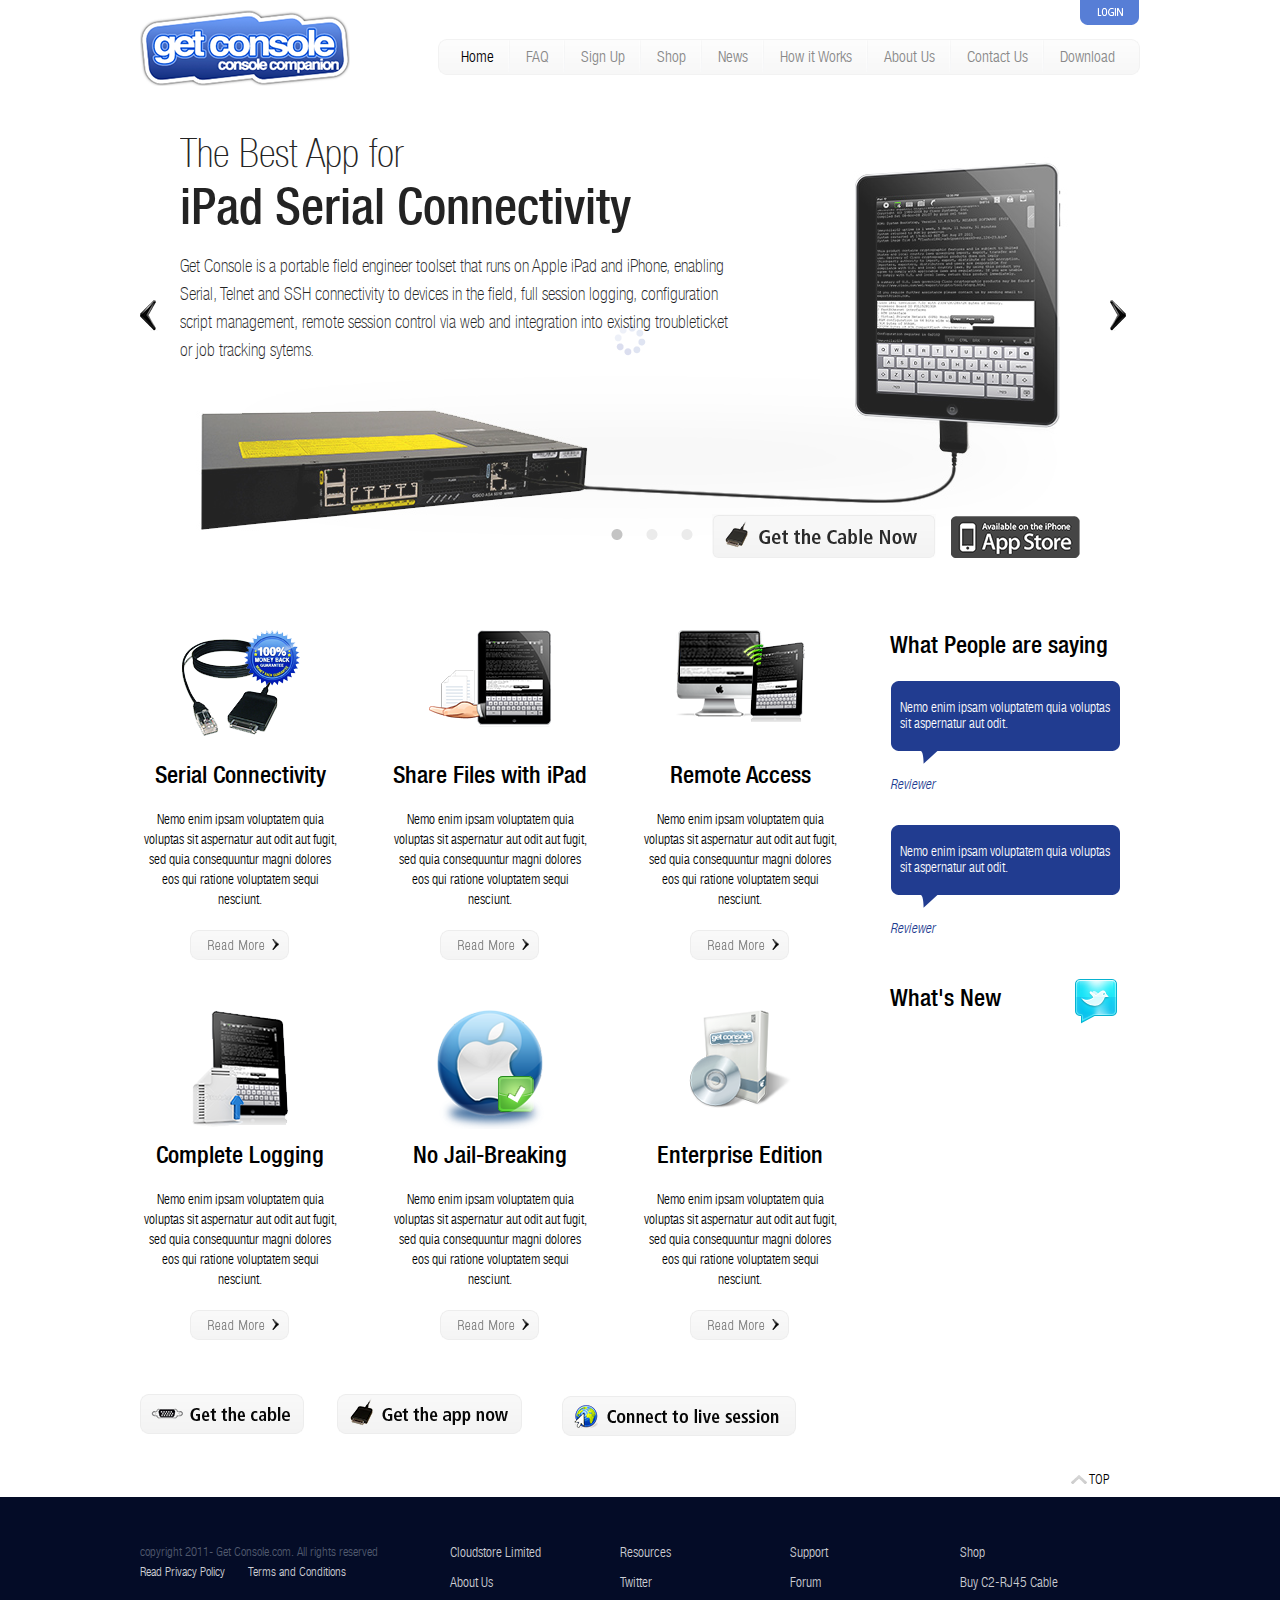
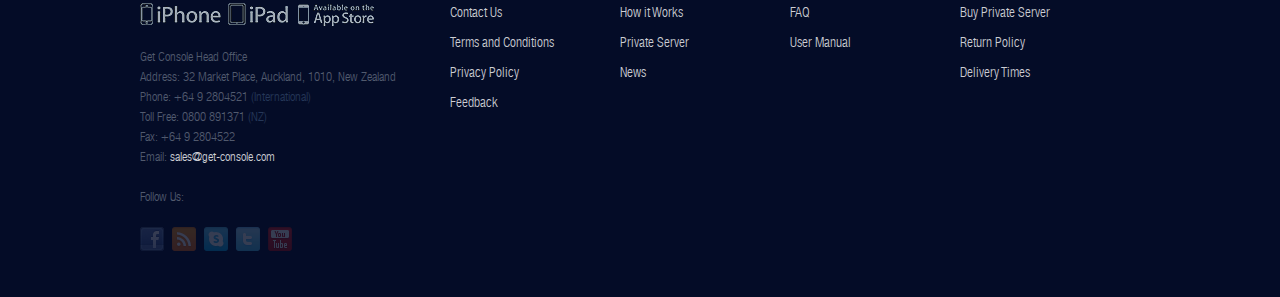
<file: index.html>
<!DOCTYPE html PUBLIC "-//W3C//DTD XHTML 1.0 Transitional//EN" "http://www.w3.org/TR/xhtml1/DTD/xhtml1-transitional.dtd">
<html xmlns="http://www.w3.org/1999/xhtml">
<head>
<meta http-equiv="Content-Type" content="text/html; charset=utf-8" />
<title>Get Console for Cisco - iPhone and iPad Serial Cables</title>

<meta name="keywords" content="Cisco, iPhone, iPad, Serial, RS232, Redpark, Console, C2-RJ45, iphone serial cable, cisco console port, console companion">
<meta name="description" content="Get Console is the first ipad and iphone serial port application for cisco networking devices, providing serial connectivity without jailbreaking">
  
<link href="css/reset.css" rel="stylesheet" type="text/css" />
<link href="fonts/fonts.css" rel="stylesheet" type="text/css" media="all" />
<link href="css/global.css" rel="stylesheet" type="text/css" media="all" />
<script type="text/javascript" src="js/jquery-1.6.1.js"></script>    

<link href="css/slider.css" rel="stylesheet" type="text/css" />
<script type="text/javascript" src="css/slides.min.jquery.js"></script>
<script type='text/javascript' src='js/jquery.simplemodal.js'></script>
<script type='text/javascript' src='js/osx.js'></script>

<script src="js/twitter.js"></script>	


<script>
		$(function(){
			// Set starting slide to 1
			var startSlide = 1;
			// Get slide number if it exists
			if (window.location.hash) {
				startSlide = window.location.hash.replace('#','');
			}
			// Initialize Slides
			$('#slides').slides({
				preload: true,
				preloadImage: 'images/loading.gif',
				generatePagination: true,
				play: 8000,
				pause: 2500,
				hoverPause: true,
				// Get the starting slide
				start: startSlide,
				animationComplete: function(current){
					// Set the slide number as a hash
					window.location.hash = '#' + current;
				}
			});
		});
	</script>
<script src="SpryAssets/SpryCollapsiblePanel.js" type="text/javascript"></script>
</head>

<body>

<div id="wrapper">
	<div id="header">
    	<div class="logo" id="top"><a href="#"><img src="images/get-console-logo.png" alt="Get Console" width="210" height="76" border="0" /></a></div>
        
        
    <div class="header-right">
            <div class="login" id='osx-modal'> <a href="#" class='osx'><img src="images/bt-login.png" alt="Login" width="59" height="25" border="0" /></a>

	
                <!-- modal content -->
                <div id="osx-modal-content">
                    <div id="osx-modal-title">User Login</div>
                    <div class="close">
                    <a href="#" class="simplemodal-close">X</a></div>
                    <div id="osx-modal-data">
                        <p>
                        <form>
                        Username <input name="username" type="text" id="username" class="loginformfld">
                        Password <input name="password" type="text" id="password" class="loginformfld">
                        <input name="login" type="button" value="Login" id="login" class="loginbutton">
                        </form>
                      </p>
                      <p><a href="#">New User? Sign up</a>&nbsp;&nbsp;&nbsp;&nbsp;<a href="#">Forgot your password?</a></p>
                    </div>
                </div>

            
            </div>
            <div class="clearfloat"></div>
            
          <div class="navigation">
            <ul>
                <li class="select"><a href="index.html">Home</a></li>
                <span><img src="images/sep.png"  width="2" height="32" alt=" " /></span>
                <li><a href="faq.html">FAQ</a></li>
                <span><img src="images/sep.png"  width="2" height="32" alt=" " /></span>
                <li><a href="signup.html">Sign Up</a></li>
                <span><img src="images/sep.png"  width="2" height="32" alt=" " /></span>
                <li><a href="shop.html">Shop</a></li>
                <span><img src="images/sep.png"  width="2" height="32" alt=" " /></span>
                <li><a href="news.html">News</a></li>
                <span><img src="images/sep.png"  width="2" height="32" alt=" " /></span>
                <li><a href="howitworks.html">How it Works</a></li>
                <span><img src="images/sep.png"  width="2" height="32" alt=" " /></span>
                <li><a href="aboutus.html">About Us</a></li>
                <span><img src="images/sep.png"  width="2" height="32" alt=" " /></span>
                <li><a href="contactus.html">Contact Us</a></li>
                <span><img src="images/sep.png"  width="2" height="32" alt=" " /></span>
                <li><a href="download.html">Download</a></li>                
            </ul>
          </div><!--navigation-->
      </div><!--header0right-->
    </div><!--header-->
    
    <div id="banner">
        <div id="slides">
				<div class="slides_container">
                
					<div class="slide1">
                    <h1>The Best App for</h1>
                    <div class="banner-bold">iPad Serial Connectivity</div>
                    <br />
                    <p>
                    Get Console is a portable field engineer toolset that runs on Apple iPad and iPhone, enabling Serial, Telnet and SSH connectivity to devices in the field, full session logging, configuration script management, remote session control via web and integration into existing troubleticket or job tracking sytems.
                    </p>
                    
                    <div class="banner-bt"> 
                    <a href="#"><img src="images/bt-getcable.png" border="0" alt="Get the Cable" /></a>
                      &nbsp;&nbsp;&nbsp;
                    <a href="#"><img src="images/bt-appstore.png" alt="Get the App" border="0" /></a>
                    </div>                    
                    </div><!-- end slide-->
                    
                    
                    
					<div class="slide2">
                    <h1 style="margin-top:-20px;">Share your iPad Terminal Window with <span class="banner-bold">Remote Web Users</span></h1>
                    
                    <div class="banner-bt3"> 
                    <a href="#"><img src="images/bt-learnserver.png" border="0" alt="Learn about Private Server" style="margin: -10px 200px -5px -100px;" /></a>
                       
                    <a href="#"><img src="images/bt-appstore.png" alt="Get the App" border="0" /></a>
                    </div>
                    
                    </div><!-- end slide-->
                    
                    
                    
					<div class="slide3">
                      <div class="slide3-txt">
                      <br />
                    	<h1>Powerful Tools for </h1>
                        <div class="banner-bold">Field Engineers,
                        <br />
                        NOCs and MSPs
                        </div>
                        <br />
                        <p style="width:460px;">
                        Get Console is a portable field engineer toolset that runs on Apple iPad and iPhone, enabling Serial, Telnet and SSH connectivity to devices in the field, full session logging, configuration script management, remote session control via web and integration into existing troubleticket or job tracking sytems.
                        </p>
                      </div>
                      
                    <div class="banner-bt2"> 
                    <a href="#"><img src="images/bt-getcable.png" border="0" alt="Get the Cable" /></a>
                      &nbsp;&nbsp;&nbsp;
                    <a href="#"><img src="images/bt-appstore.png" alt="Get the App" border="0" /></a>
                    </div>
    
                    </div><!-- end slide-->
				</div>
				<a href="javascript:void(0)" class="prev"><img src="images/arr-back.png" border="0"  alt="Prev"></a>
				<a href="javascript:void(0)" class="next"><img src="images/arr-next.png" border="0"  alt="Next"></a>
	  </div>     
        
  </div><!--banner-->
      
<div id="content">
      <div class="content-left">
        
        <div class="content-box">
        <div class="iconcont"><a href="#"><img src="images/icon-1.png" alt=" " width="119" height="106" border="0" /></a></div>
        
        <h1>Serial Connectivity</h1>
        <p>Nemo enim ipsam voluptatem quia voluptas sit aspernatur aut odit aut fugit, sed quia consequuntur magni dolores eos qui ratione voluptatem sequi nesciunt.</p><br />
        <a href="#"><img src="images/bt-readmore.png" alt="Read More" width="100" height="31" border="0" /></a>        
        </div><!--contentbox-->
        
        <div class="content-box">
        <div class="iconcont"><a href="#"><img src="images/icon-2.png" alt=" " width="122" height="97" border="0" /></a></div>
        
        <h1>Share Files with iPad</h1>
        <p>Nemo enim ipsam voluptatem quia voluptas sit aspernatur aut odit aut fugit, sed quia consequuntur magni dolores eos qui ratione voluptatem sequi nesciunt.</p><br />
        <a href="#"><img src="images/bt-readmore.png" alt="Read More" width="100" height="31" border="0" /></a>
        
        </div><!--contentbox-->        
        
        <div class="content-box" style="margin-right:0;">
        <div class="iconcont"><a href="#"><img src="images/icon-3.png" alt=" " width="129" height="92" border="0" /></a></div>
        
        <h1>Remote Access</h1>
        <p>Nemo enim ipsam voluptatem quia voluptas sit aspernatur aut odit aut fugit, sed quia consequuntur magni dolores eos qui ratione voluptatem sequi nesciunt.</p><br />
        <a href="#"><img src="images/bt-readmore.png" alt="Read More" width="100" height="31" border="0" /></a>
        
        </div><!--contentbox-->
        
        <div class="clearfloat"></div>
        
        <div class="content-box">
        <div class="iconcont"><a href="#"><img src="images/icon-4.png" alt=" " width="97" height="117" border="0" /></a></div>
        
        <h1>Complete Logging</h1>
        <p>Nemo enim ipsam voluptatem quia voluptas sit aspernatur aut odit aut fugit, sed quia consequuntur magni dolores eos qui ratione voluptatem sequi nesciunt.</p><br />
        <a href="#"><img src="images/bt-readmore.png" alt="Read More" width="100" height="31" border="0" /></a>        
        </div><!--contentbox-->
        
        <div class="content-box">
        <div class="iconcont"><a href="#"><img src="images/icon-5.png" alt=" " width="107" height="119" border="0" /></a></div>
        
        <h1>No Jail-Breaking</h1>
        <p>Nemo enim ipsam voluptatem quia voluptas sit aspernatur aut odit aut fugit, sed quia consequuntur magni dolores eos qui ratione voluptatem sequi nesciunt.</p><br />
        <a href="#"><img src="images/bt-readmore.png" alt="Read More" width="100" height="31" border="0" /></a>
        
        </div><!--contentbox-->        
        
        <div class="content-box" style="margin-right:0;">
        <div class="iconcont"><a href="#"><img src="images/icon-6.png" alt=" " width="102" height="98" border="0" /></a></div>
        
        <h1>Enterprise Edition</h1>
        <p>Nemo enim ipsam voluptatem quia voluptas sit aspernatur aut odit aut fugit, sed quia consequuntur magni dolores eos qui ratione voluptatem sequi nesciunt.</p><br />
        <a href="#"><img src="images/bt-readmore.png" alt="Read More" width="100" height="31" border="0" /></a>
        
        </div><!--contentbox-->
        
        <div class="clearfloat"></div>
        
        <div class="buttons">
        
        <a href="#"><img src="images/bts-getcable.png" width="164" height="47" alt="Get the Cable" style="margin-right:30px;" /></a>
        
        <a href="#"><img src="images/bts-getapp.png" width="185" height="47" alt="Get the App now"  style="margin-right:30px;"/></a>
        <div class="connect">
            <div id="CollapsiblePanel1" class="CollapsiblePanel">
              <div class="CollapsiblePanelTab" tabindex="0">
                 <img src="images/bts-connectlive.png" width="234" height="47" alt="Connect to live session" />
              </div>
              <div class="CollapsiblePanelContent">
              <br />
              <input name="" type="text" value="7 Digit Session code:" />
              <input name="go" type="button" value="Go" id="login" class="loginbutton">
              
              </div>
            </div>
           </div>
                
        </div>        
      </div><!--content-left-->
      
      <div class="content-right">
      	 <h1>What People are saying</h1>
            <p class="bl-bx">Nemo enim ipsam voluptatem quia voluptas sit aspernatur aut odit.</p>
            <p class="blue-txt">Reviewer</p>  
            
            <p class="bl-bx">Nemo enim ipsam voluptatem quia voluptas sit aspernatur aut odit.</p>
            <p class="blue-txt">Reviewer</p>  
                  
            <br />

      	 <h1>What's New <span style="float:right">
         <img src="images/1320795555_Social_Twitter.png" width="48" height="48" alt="Twitter" style="margin :-7px 20px 0 0;"/></span></h1>
         <div class="clearfloat"></div>
            <div id="jstwitter">
            </div>
    </div>
      
  </div><!--content-->
    <div class="clearfloat"></div>
    <div class="top">
    <a href="#top">
    <img src="images/icon-top.png" alt="top" width="16" height="9" border="0" />
    TOP
    </a>
    </div>
    
</div> <!--wrapper-->

<div id="footer-container">
  <div id="footer">
    <div class="footer-copyright">
        <p>copyright 2011- Get Console.com. All rights reserved</p>
        <p><a href="#">Read Privacy Policy</a> <a href="#">Terms and Conditions</a> </p>
        <a href="#"><img src="images/icon-iphone-ipad.png" alt="Iphone / Ipad" width="237" height="25" border="0" style="margin: 20px 0;" /></a>
        
        <p>Get Console Head Office</p>
        <p>Address: 32 Market Place, Auckland, 1010, New Zealand</p>
        <p>Phone: +64 9 2804521 <span style="color:#253758;">(International)</span></p>
        <p>Toll Free: 0800 891371 <span style="color:#253758;">(NZ)</span></p>
        <p>Fax: +64 9 2804522</p>
        <p>Email: <a href="mailto:sales@get-console.com">sales@get-console.com</a></p>

        <br />
            <div class="social">
                <p>Follow Us:</p><br />
                <a href="#"><img src="images/icon-fb.png" alt="Facebook" border="0" /></a>
                <a href="#"><img src="images/icon-rss.png" alt="Facebook" border="0" /></a>
                <a href="#"><img src="images/icon-sk.png" alt="Facebook" border="0" /></a>
                <a href="#"><img src="images/icon-tw.png" alt="Facebook" border="0" /></a>
                <a href="#"><img src="images/icon-yt.png" alt="Facebook" border="0" /></a>
            </div>
        </div>
    
       <div class="footer-col">
        <p><a href="#">Cloudstore Limited</a></p>
        <p><a href="#">About Us</a></p>
        <p><a href="#">Contact Us</a></p>
        <p><a href="#">Terms and Conditions</a></p>
        <p><a href="#">Privacy Policy</a></p>
        <p><a href="#">Feedback</a></p>   
</div>
      
       <div class="footer-col">
        <p><a href="#">Resources</a></p>
        <p><a href="#">Twitter</a></p>
        <p><a href="#">How it Works</a></p>
        <p><a href="#">Private Server</a></p>
        <p><a href="#">News</a></p>
</div>
      
       <div class="footer-col">
        <p><a href="#">Support</a></p>
        <p><a href="#">Forum</a></p>
        <p><a href="#">FAQ</a></p>
        <p><a href="#">User Manual</a></p>
</div>
      
       <div class="footer-col" style="margin-right: 0;">
        <p><a href="#">Shop</a></p>
        <p><a href="#">Buy C2-RJ45 Cable</a></p>
        <p><a href="#">Buy Private Server</a></p>
        <p><a href="#">Return Policy</a></p>
        <p><a href="#">Delivery Times</a></p>   
</div>
      
      
    </div> <!--footer-->
</div><!--footer-container-->
<script type="text/javascript">
var CollapsiblePanel1 = new Spry.Widget.CollapsiblePanel("CollapsiblePanel1");
</script>

</body>
</html>
</file>
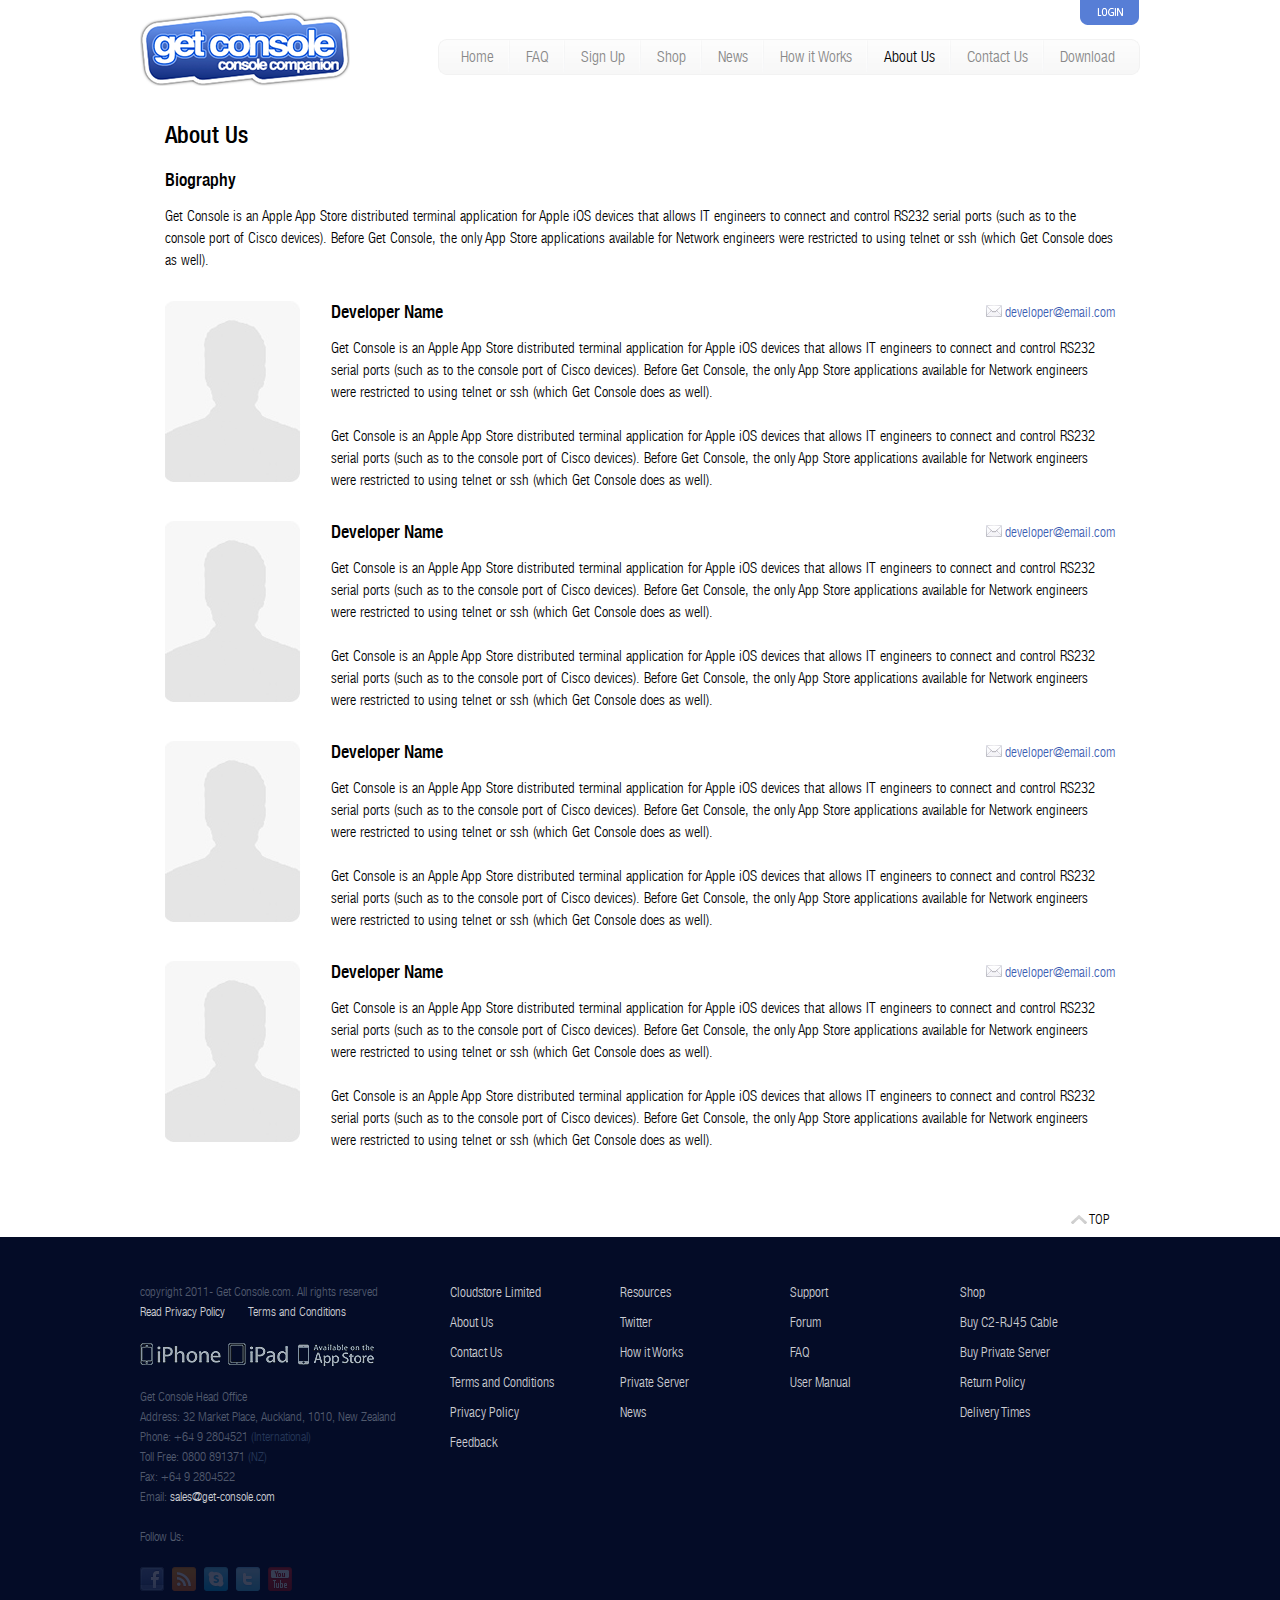
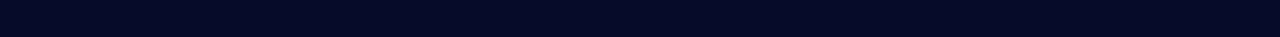
<file: aboutus.html>
<!DOCTYPE html PUBLIC "-//W3C//DTD XHTML 1.0 Transitional//EN" "http://www.w3.org/TR/xhtml1/DTD/xhtml1-transitional.dtd">
<html xmlns="http://www.w3.org/1999/xhtml">
<head>
<meta http-equiv="Content-Type" content="text/html; charset=utf-8" />
<title>Get Console for Cisco - iPhone and iPad Serial Cables</title>

<meta name="keywords" content="Cisco, iPhone, iPad, Serial, RS232, Redpark, Console, C2-RJ45, iphone serial cable, cisco console port, console companion">
<meta name="description" content="Get Console is the first ipad and iphone serial port application for cisco networking devices, providing serial connectivity without jailbreaking">
<link href="css/reset.css" rel="stylesheet" type="text/css" />
<link href="fonts/fonts.css" rel="stylesheet" type="text/css" media="all" />
<link href="css/global.css" rel="stylesheet" type="text/css" media="all" />
<script type="text/javascript" src="js/jquery-1.6.1.js"></script>    
<script type='text/javascript' src='js/jquery.simplemodal.js'></script>
<script type='text/javascript' src='js/osx.js'></script>
</head>

<body>

<div id="wrapper">
	<div id="header">
    	<div class="logo" id="top"><a href="#"><img src="images/get-console-logo.png" alt="Get Console" width="210" height="76" border="0" /></a>
        </div>
        
    <div class="header-right">
            <div class="login" id='osx-modal'> <a href="#" class='osx'><img src="images/bt-login.png" alt="Login" width="59" height="25" border="0" /></a>

	
                <!-- modal content -->
                <div id="osx-modal-content">
                    <div id="osx-modal-title">User Login</div>
                    <div class="close">
                    <a href="#" class="simplemodal-close">X</a></div>
                    <div id="osx-modal-data">
                        <p>
                        <form>
                        Username <input name="username" type="text" id="username" class="loginformfld">
                        Password <input name="password" type="text" id="password" class="loginformfld">
                        <input name="login" type="button" value="Login" id="login" class="loginbutton">
                        </form>
                      </p>
                      <p><a href="#">New User? Sign up</a>&nbsp;&nbsp;&nbsp;&nbsp;<a href="#">Forgot your password?</a></p>
                    </div>
                </div>

            
            </div>
            <div class="clearfloat"></div>
            
          <div class="navigation">
            <ul>
              <li><a href="index.html">Home</a></li>
              <span><img src="images/sep.png"  width="2" height="32" alt=" " /></span>
              <li><a href="faq.html">FAQ</a></li>
              <span><img src="images/sep.png"  width="2" height="32" alt=" " /></span>
              <li><a href="signup.html">Sign Up</a></li>
              <span><img src="images/sep.png"  width="2" height="32" alt=" " /></span>
              <li><a href="shop.html">Shop</a></li>
              <span><img src="images/sep.png"  width="2" height="32" alt=" " /></span>
              <li><a href="news.html">News</a></li>
              <span><img src="images/sep.png"  width="2" height="32" alt=" " /></span>
              <li><a href="howitworks.html">How it Works</a></li>
              <span><img src="images/sep.png"  width="2" height="32" alt=" " /></span>
              <li class="select"><a href="aboutus.html">About Us</a></li>
              <span><img src="images/sep.png"  width="2" height="32" alt=" " /></span>
              <li><a href="contactus.html">Contact Us</a></li>
              <span><img src="images/sep.png"  width="2" height="32" alt=" " /></span>
              <li><a href="download.html">Download</a></li>                
            </ul>
          </div><!--navigation-->
      </div><!--header0right-->
    </div><!--header-->
    
    <div class="clearfloat"></div>
      
    <div id="content">
    
    <div class="content-text">
      <h1>About Us</h1>
      
      <h2>Biography</h2>
      
      <p>
      Get Console is an Apple App Store distributed terminal application for Apple iOS devices that allows IT engineers to connect and control RS232 serial ports (such as to the console port of Cisco devices). Before Get Console, the only App Store applications available for Network engineers were restricted to using telnet or ssh (which Get Console does as well).
      </p>
      <div class="spacer"></div>
      
      <div class="bio">
        <img src="images/pic-person.jpg" width="136" height="181" alt="person" style="float:left; margin-right:30px;" />
        <h3><img src="images/icon-email.jpg" alt="Email: " width="16" height="12" border="0" /> <a href="mailto:developer@email.com">developer@email.com</a></h3>
        <h2>Developer Name</h2>
        
        
        <p>
        Get Console is an Apple App Store distributed terminal application for Apple iOS devices that allows IT engineers to connect and control RS232 serial ports (such as to the console port of Cisco devices). Before Get Console, the only App Store applications available for Network engineers were restricted to using telnet or ssh (which Get Console does as well).</p><br />

        <p>Get Console is an Apple App Store distributed terminal application for Apple iOS devices that allows IT engineers to connect and control RS232 serial ports (such as to the console port of Cisco devices). Before Get Console, the only App Store applications available for Network engineers were restricted to using telnet or ssh (which Get Console does as well).
        </p>
        
        <div class="clearfloat"></div>
        <div class="spacer"></div>
      </div><!--bio-->
      
      <div class="bio">
        <img src="images/pic-person.jpg" width="136" height="181" alt="person" style="float:left; margin-right:30px;" />
        <h3><img src="images/icon-email.jpg" alt="Email: " width="16" height="12" border="0" /> <a href="mailto:developer@email.com">developer@email.com</a></h3>
        <h2>Developer Name</h2>
        
        
        <p>
        Get Console is an Apple App Store distributed terminal application for Apple iOS devices that allows IT engineers to connect and control RS232 serial ports (such as to the console port of Cisco devices). Before Get Console, the only App Store applications available for Network engineers were restricted to using telnet or ssh (which Get Console does as well).</p><br />

        <p>Get Console is an Apple App Store distributed terminal application for Apple iOS devices that allows IT engineers to connect and control RS232 serial ports (such as to the console port of Cisco devices). Before Get Console, the only App Store applications available for Network engineers were restricted to using telnet or ssh (which Get Console does as well).
        </p>
        
        <div class="clearfloat"></div>
        <div class="spacer"></div>
      </div><!--bio-->
      
      <div class="bio">
        <img src="images/pic-person.jpg" width="136" height="181" alt="person" style="float:left; margin-right:30px;" />
        <h3><img src="images/icon-email.jpg" alt="Email: " width="16" height="12" border="0" /> <a href="mailto:developer@email.com">developer@email.com</a></h3>
        <h2>Developer Name</h2>
        
        
        <p>
        Get Console is an Apple App Store distributed terminal application for Apple iOS devices that allows IT engineers to connect and control RS232 serial ports (such as to the console port of Cisco devices). Before Get Console, the only App Store applications available for Network engineers were restricted to using telnet or ssh (which Get Console does as well).</p><br />

        <p>Get Console is an Apple App Store distributed terminal application for Apple iOS devices that allows IT engineers to connect and control RS232 serial ports (such as to the console port of Cisco devices). Before Get Console, the only App Store applications available for Network engineers were restricted to using telnet or ssh (which Get Console does as well).
        </p>
        
        <div class="clearfloat"></div>
        <div class="spacer"></div>
      </div><!--bio-->
      
      <div class="bio">
        <img src="images/pic-person.jpg" width="136" height="181" alt="person" style="float:left; margin-right:30px;" />
        <h3><img src="images/icon-email.jpg" alt="Email: " width="16" height="12" border="0" /> <a href="mailto:developer@email.com">developer@email.com</a></h3>
        <h2>Developer Name</h2>
        
        
        <p>
        Get Console is an Apple App Store distributed terminal application for Apple iOS devices that allows IT engineers to connect and control RS232 serial ports (such as to the console port of Cisco devices). Before Get Console, the only App Store applications available for Network engineers were restricted to using telnet or ssh (which Get Console does as well).</p><br />

        <p>Get Console is an Apple App Store distributed terminal application for Apple iOS devices that allows IT engineers to connect and control RS232 serial ports (such as to the console port of Cisco devices). Before Get Console, the only App Store applications available for Network engineers were restricted to using telnet or ssh (which Get Console does as well).
        </p>
        
        <div class="clearfloat"></div>
        <div class="spacer"></div>
      </div><!--bio-->
      
    </div><!--contenttext-->
	</div><!--content-->
    <div class="clearfloat"></div>
    
    <div class="top">
        <a href="#top">
        <img src="images/icon-top.png" alt="top" width="16" height="9" border="0" />
        TOP
        </a>
    </div>
    
</div> <!--wrapper-->

<div id="footer-container">
  <div id="footer">
    <div class="footer-copyright">
        <p>copyright 2011- Get Console.com. All rights reserved</p>
        <p><a href="#">Read Privacy Policy</a> <a href="#">Terms and Conditions</a> </p>
        <a href="#"><img src="images/icon-iphone-ipad.png" alt="Iphone / Ipad" width="237" height="25" border="0" style="margin: 20px 0;" /></a>
        
        <p>Get Console Head Office</p>
        <p>Address: 32 Market Place, Auckland, 1010, New Zealand</p>
        <p>Phone: +64 9 2804521 <span style="color:#253758;">(International)</span></p>
        <p>Toll Free: 0800 891371 <span style="color:#253758;">(NZ)</span></p>
        <p>Fax: +64 9 2804522</p>
        <p>Email: <a href="mailto:sales@get-console.com">sales@get-console.com</a></p>

        <br />
            <div class="social">
                <p>Follow Us:</p><br />
                <a href="#"><img src="images/icon-fb.png" alt="Facebook" border="0" /></a>
                <a href="#"><img src="images/icon-rss.png" alt="Facebook" border="0" /></a>
                <a href="#"><img src="images/icon-sk.png" alt="Facebook" border="0" /></a>
                <a href="#"><img src="images/icon-tw.png" alt="Facebook" border="0" /></a>
                <a href="#"><img src="images/icon-yt.png" alt="Facebook" border="0" /></a>
            </div>
        </div>
    
       <div class="footer-col">
        <p><a href="#">Cloudstore Limited</a></p>
        <p><a href="#">About Us</a></p>
        <p><a href="#">Contact Us</a></p>
        <p><a href="#">Terms and Conditions</a></p>
        <p><a href="#">Privacy Policy</a></p>
        <p><a href="#">Feedback</a></p>   
</div>
      
       <div class="footer-col">
        <p><a href="#">Resources</a></p>
        <p><a href="#">Twitter</a></p>
        <p><a href="#">How it Works</a></p>
        <p><a href="#">Private Server</a></p>
        <p><a href="#">News</a></p>
</div>
      
       <div class="footer-col">
        <p><a href="#">Support</a></p>
        <p><a href="#">Forum</a></p>
        <p><a href="#">FAQ</a></p>
        <p><a href="#">User Manual</a></p>
</div>
      
       <div class="footer-col" style="margin-right: 0;">
        <p><a href="#">Shop</a></p>
        <p><a href="#">Buy C2-RJ45 Cable</a></p>
        <p><a href="#">Buy Private Server</a></p>
        <p><a href="#">Return Policy</a></p>
        <p><a href="#">Delivery Times</a></p>   
</div>
      
      
    </div> <!--footer-->
</div><!--footer-container-->


</body>
</html>
</file>
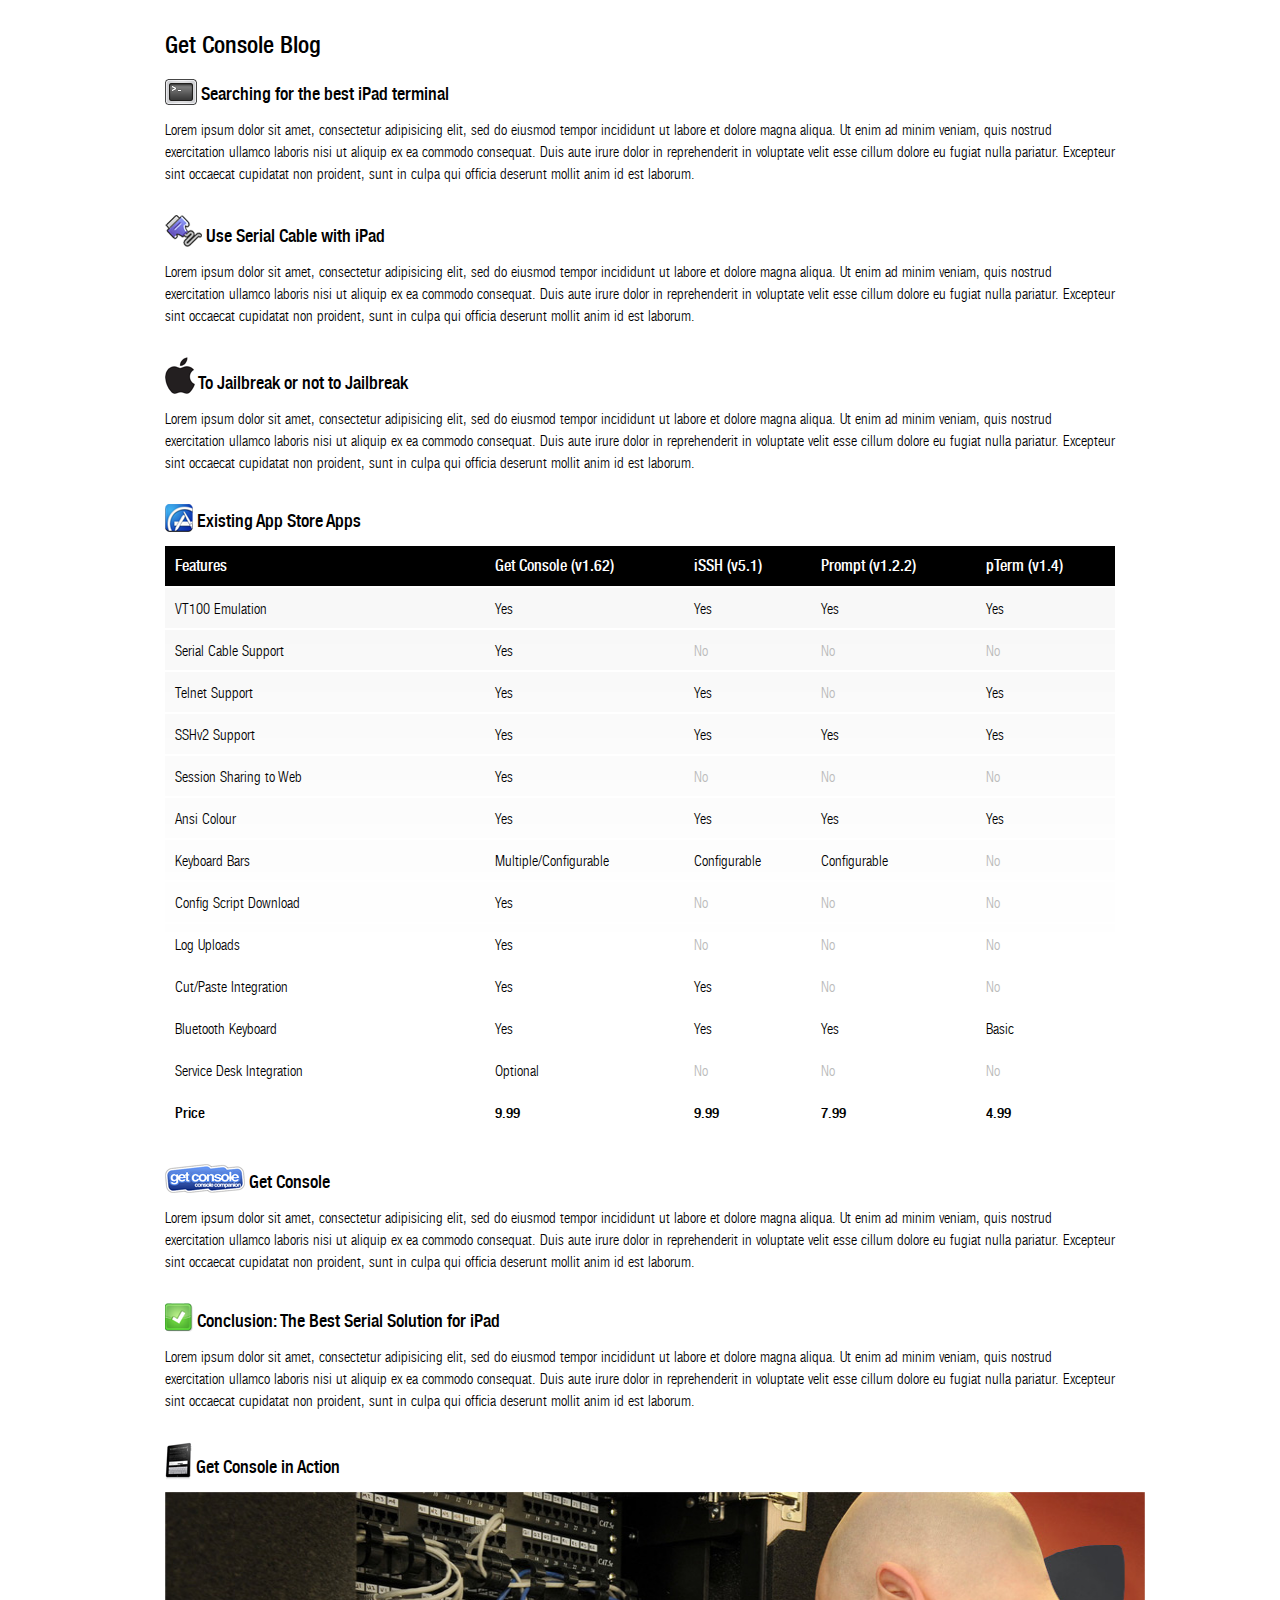
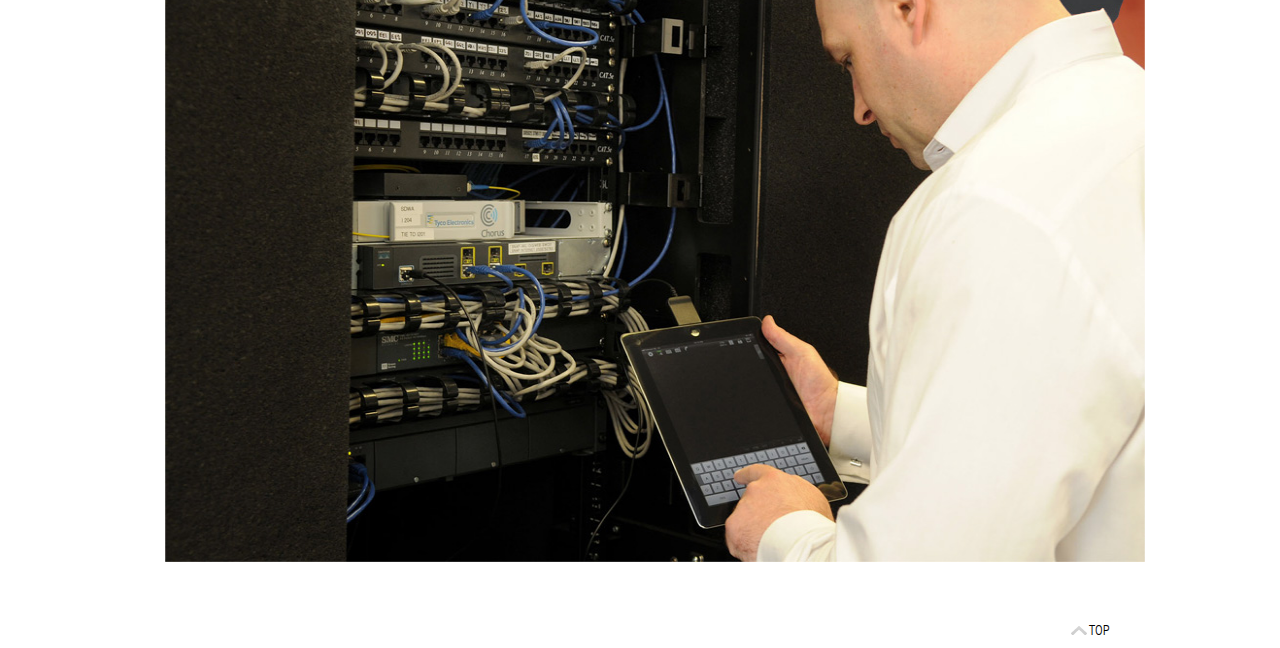
<file: blog.html>
<!DOCTYPE html PUBLIC "-//W3C//DTD XHTML 1.0 Transitional//EN" "http://www.w3.org/TR/xhtml1/DTD/xhtml1-transitional.dtd">
<html xmlns="http://www.w3.org/1999/xhtml">
<head>
<meta http-equiv="Content-Type" content="text/html; charset=utf-8" />
<title>Get Console for Cisco - iPhone and iPad Serial Cables</title>

<meta name="keywords" content="Cisco, iPhone, iPad, Serial, RS232, Redpark, Console, C2-RJ45, iphone serial cable, cisco console port, console companion">
<meta name="description" content="Get Console is the first ipad and iphone serial port application for cisco networking devices, providing serial connectivity without jailbreaking">
<link href="css/reset.css" rel="stylesheet" type="text/css" />
<link href="fonts/fonts.css" rel="stylesheet" type="text/css" media="all" />
<link href="css/global.css" rel="stylesheet" type="text/css" media="all" />
<script type="text/javascript" src="js/jquery-1.6.1.js"></script>    
<script type='text/javascript' src='js/jquery.simplemodal.js'></script>
<script type='text/javascript' src='js/osx.js'></script>
</head>

<body>

<div id="wrapper"><!--header-->
    
<div class="clearfloat"></div>
      
    <div id="content">
    <div class="spacer"></div>
    <div class="content-text">
      <h1>Get Console Blog</h1>
      
      <h2><img src="images/icon-b1.png" width="32" height="26" alt=" " style="margin-bottom:-5px;" /> Searching for the best iPad terminal</h2>
      
      <p>
      Lorem ipsum dolor sit amet, consectetur adipisicing elit, sed do eiusmod tempor incididunt ut labore et dolore magna aliqua. Ut enim ad minim veniam, quis nostrud exercitation ullamco laboris nisi ut aliquip ex ea commodo consequat. Duis aute irure dolor in reprehenderit in voluptate velit esse cillum dolore eu fugiat nulla pariatur. Excepteur sint occaecat cupidatat non proident, sunt in culpa qui officia deserunt mollit anim id est laborum.</p>
      <div class="spacer"></div>
      
      <h2><img src="images/icon-b2.png" width="37" height="32" alt=" " style="margin-bottom:-5px;" /> Use Serial Cable with iPad</h2>
      
      <p>
      Lorem ipsum dolor sit amet, consectetur adipisicing elit, sed do eiusmod tempor incididunt ut labore et dolore magna aliqua. Ut enim ad minim veniam, quis nostrud exercitation ullamco laboris nisi ut aliquip ex ea commodo consequat. Duis aute irure dolor in reprehenderit in voluptate velit esse cillum dolore eu fugiat nulla pariatur. Excepteur sint occaecat cupidatat non proident, sunt in culpa qui officia deserunt mollit anim id est laborum.</p>
      <div class="spacer"></div>
      
      
      <h2><img src="images/icon-b3.png" width="30" height="37" alt=" " style="margin-bottom:-5px;" /> To Jailbreak or not to Jailbreak</h2>
      
      <p>
      Lorem ipsum dolor sit amet, consectetur adipisicing elit, sed do eiusmod tempor incididunt ut labore et dolore magna aliqua. Ut enim ad minim veniam, quis nostrud exercitation ullamco laboris nisi ut aliquip ex ea commodo consequat. Duis aute irure dolor in reprehenderit in voluptate velit esse cillum dolore eu fugiat nulla pariatur. Excepteur sint occaecat cupidatat non proident, sunt in culpa qui officia deserunt mollit anim id est laborum.</p>
      <div class="spacer"></div>
      
      
      <h2><img src="images/icon-b4.png" width="28" height="28" alt=" " style="margin-bottom:-5px;" />  Existing App Store Apps</h2>
      
      <p>
      <table width="100%" border="0" cellspacing="0" cellpadding="10" class="table">
          <thead>
          <tr>
            <td width="300" bgcolor="#000">Features</td>
            <td bgcolor="#000">Get Console (v1.62)</td>
            <td bgcolor="#000">iSSH (v5.1)</td>
            <td bgcolor="#000">Prompt (v1.2.2)</td>
            <td bgcolor="#000">pTerm (v1.4)</td>
          </tr>
        </thead>
        <tbody>
          <tr>
            <td>VT100 Emulation</td>
            <td>Yes</td>
            <td>Yes</td>
            <td>Yes</td>
            <td>Yes</td>
          </tr>
          <tr>
            <td>Serial Cable Support</td>
            <td>Yes</td>
            <td style="color:#bbb;">No</td>
            <td style="color:#bbb;">No</td>
            <td style="color:#bbb;">No</td>
          </tr>
          <tr>
            <td>Telnet Support</td>
            <td>Yes</td>
            <td>Yes</td>
            <td style="color:#bbb;">No</td>
            <td>Yes</td>
          </tr>
          <tr>
            <td>SSHv2 Support</td>
            <td>Yes</td>
            <td>Yes</td>
            <td>Yes</td>
            <td>Yes</td>
          </tr>
          <tr>
            <td>Session Sharing to Web</td>
            <td>Yes</td>
            <td style="color:#bbb;">No</td>
            <td style="color:#bbb;">No</td>
            <td style="color:#bbb;">No</td>
          </tr>
          <tr>
            <td>Ansi Colour</td>
            <td>Yes</td>
            <td>Yes</td>
            <td>Yes</td>
            <td>Yes</td>
          </tr>
          <tr>
            <td>Keyboard Bars</td>
            <td>Multiple/Configurable</td>
            <td>Configurable</td>
            <td>Configurable</td>
            <td style="color:#bbb;">No</td>
          </tr>
          <tr>
            <td>Config Script Download</td>
            <td>Yes</td>
            <td style="color:#bbb;">No</td>
            <td style="color:#bbb;">No</td>
            <td style="color:#bbb;">No</td>
          </tr>
          <tr>
            <td>Log Uploads</td>
            <td>Yes</td>
            <td style="color:#bbb;">No</td>
            <td style="color:#bbb;">No</td>
            <td style="color:#bbb;">No</td>
          </tr>
          <tr>
            <td>Cut/Paste Integration</td>
            <td>Yes</td>
            <td>Yes</td>
            <td style="color:#bbb;">No</td>
            <td style="color:#bbb;">No</td>
          </tr>
          <tr>
            <td>Bluetooth Keyboard</td>
            <td>Yes</td>
            <td>Yes</td>
            <td>Yes</td>
            <td>Basic</td>
          </tr>
          <tr>
            <td>Service Desk Integration</td>
            <td>Optional</td>
            <td style="color:#bbb;">No</td>
            <td style="color:#bbb;">No</td>
            <td style="color:#bbb;">No</td>
          </tr>
          <tr>
            <td><strong>Price</strong></td>
            <td><strong>9.99<br />
            </strong></td>
            <td><strong>9.99<br />
            </strong></td>
            <td><strong>7.99</strong></td>
            <td><strong>4.99</strong></td>
          </tr>
          </tbody>
        </table>

      </p>
      <div class="spacer"></div>
      
      
      <h2><img src="images/icon-b5.png" width="80" height="29" alt=" " style="margin-bottom:-5px;" /> Get Console</h2>
      
      <p>
      Lorem ipsum dolor sit amet, consectetur adipisicing elit, sed do eiusmod tempor incididunt ut labore et dolore magna aliqua. Ut enim ad minim veniam, quis nostrud exercitation ullamco laboris nisi ut aliquip ex ea commodo consequat. Duis aute irure dolor in reprehenderit in voluptate velit esse cillum dolore eu fugiat nulla pariatur. Excepteur sint occaecat cupidatat non proident, sunt in culpa qui officia deserunt mollit anim id est laborum.</p>
      <div class="spacer"></div>
      
      
      <h2><img src="images/icon-b6.png" width="28" height="29" alt=" " style="margin-bottom:-5px;" /> Conclusion: The Best Serial Solution for iPad </h2>
      
      <p>
      Lorem ipsum dolor sit amet, consectetur adipisicing elit, sed do eiusmod tempor incididunt ut labore et dolore magna aliqua. Ut enim ad minim veniam, quis nostrud exercitation ullamco laboris nisi ut aliquip ex ea commodo consequat. Duis aute irure dolor in reprehenderit in voluptate velit esse cillum dolore eu fugiat nulla pariatur. Excepteur sint occaecat cupidatat non proident, sunt in culpa qui officia deserunt mollit anim id est laborum.</p>
      <div class="spacer"></div>
      
      
      
      <h2><img src="images/icon-b7.png" width="27" height="39" alt=" " style="margin-bottom:-8px;" /> Get Console in Action</h2>
      
      <p>
      <img src="images/img-gc-in-action.jpg" width="980" height="670" alt="Simon- Get Console in Action" /> </p>
      <div class="spacer"></div>
      
      
    </div><!--contenttext-->
	</div><!--content-->
    <div class="clearfloat"></div>
    
    <div class="top">
        <a href="#top">
        <img src="images/icon-top.png" alt="top" width="16" height="9" border="0" />
        TOP
        </a>
    </div>
    
</div> <!--wrapper-->


</body>
</html>
</file>
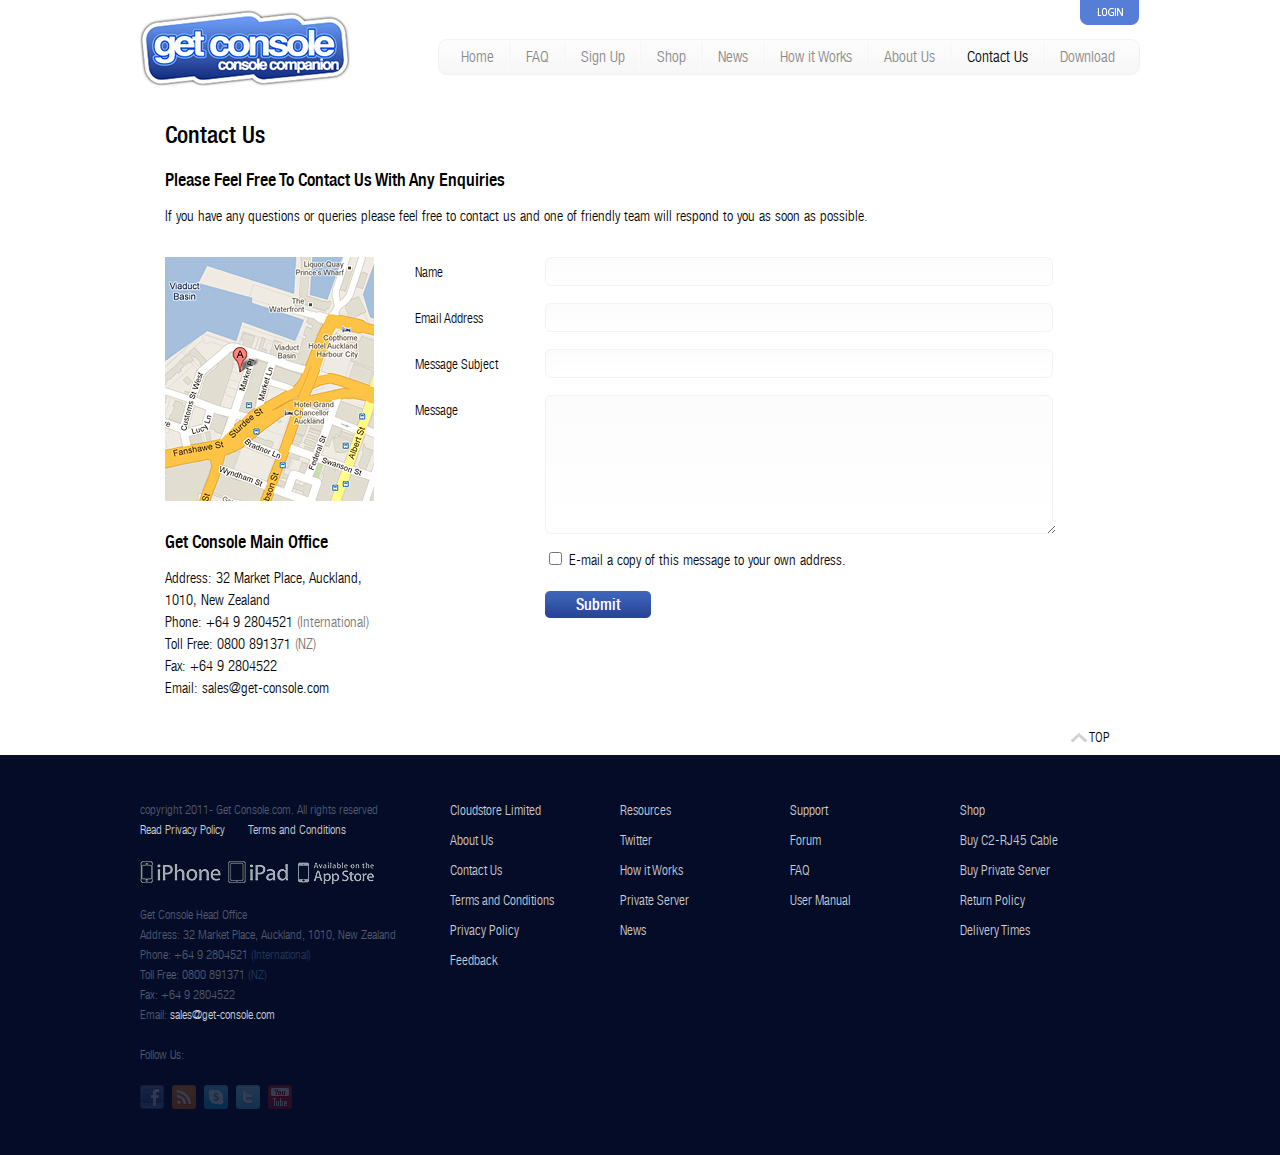
<file: contactus.html>
<!DOCTYPE html PUBLIC "-//W3C//DTD XHTML 1.0 Transitional//EN" "http://www.w3.org/TR/xhtml1/DTD/xhtml1-transitional.dtd">
<html xmlns="http://www.w3.org/1999/xhtml">
<head>
<meta http-equiv="Content-Type" content="text/html; charset=utf-8" />
<title>Get Console for Cisco - iPhone and iPad Serial Cables</title>

<meta name="keywords" content="Cisco, iPhone, iPad, Serial, RS232, Redpark, Console, C2-RJ45, iphone serial cable, cisco console port, console companion">
<meta name="description" content="Get Console is the first ipad and iphone serial port application for cisco networking devices, providing serial connectivity without jailbreaking">
<link href="css/reset.css" rel="stylesheet" type="text/css" />
<link href="fonts/fonts.css" rel="stylesheet" type="text/css" media="all" />
<link href="css/global.css" rel="stylesheet" type="text/css" media="all" />
<script type="text/javascript" src="js/jquery-1.6.1.js"></script>    
<script type='text/javascript' src='js/jquery.simplemodal.js'></script>
<script type='text/javascript' src='js/osx.js'></script>
</head>

<body>

<div id="wrapper">
	<div id="header">
    	<div class="logo" id="top"><a href="#"><img src="images/get-console-logo.png" alt="Get Console" width="210" height="76" border="0" /></a>
        </div>
        
    <div class="header-right">
            <div class="login" id='osx-modal'> <a href="#" class='osx'><img src="images/bt-login.png" alt="Login" width="59" height="25" border="0" /></a>

	
                <!-- modal content -->
                <div id="osx-modal-content">
                    <div id="osx-modal-title">User Login</div>
                    <div class="close">
                    <a href="#" class="simplemodal-close">X</a></div>
                    <div id="osx-modal-data">
                        <p>
                        <form>
                        Username <input name="username" type="text" id="username" class="loginformfld">
                        Password <input name="password" type="text" id="password" class="loginformfld">
                        <input name="login" type="button" value="Login" id="login" class="loginbutton">
                        </form>
                      </p>
                      <p><a href="#">New User? Sign up</a>&nbsp;&nbsp;&nbsp;&nbsp;<a href="#">Forgot your password?</a></p>
                    </div>
                </div>

            
            </div>
            <div class="clearfloat"></div>
            
          <div class="navigation">
            <ul>
              <li><a href="index.html">Home</a></li>
              <span><img src="images/sep.png"  width="2" height="32" alt=" " /></span>
              <li><a href="faq.html">FAQ</a></li>
              <span><img src="images/sep.png"  width="2" height="32" alt=" " /></span>
              <li><a href="signup.html">Sign Up</a></li>
              <span><img src="images/sep.png"  width="2" height="32" alt=" " /></span>
              <li><a href="shop.html">Shop</a></li>
              <span><img src="images/sep.png"  width="2" height="32" alt=" " /></span>
              <li><a href="news.html">News</a></li>
              <span><img src="images/sep.png"  width="2" height="32" alt=" " /></span>
              <li><a href="howitworks.html">How it Works</a></li>
              <span><img src="images/sep.png"  width="2" height="32" alt=" " /></span>
              <li><a href="aboutus.html">About Us</a></li>
              <span><img src="images/sep.png"  width="2" height="32" alt=" " /></span>
              <li class="select"><a href="contactus.html">Contact Us</a></li>
              <span><img src="images/sep.png"  width="2" height="32" alt=" " /></span>
              <li><a href="download.html">Download</a></li>                
            </ul>
          </div><!--navigation-->
      </div><!--headerright-->
    </div><!--header-->
    
    <div class="clearfloat"></div>
      
    <div id="content">
    
    <div class="content-text">
      <h1>Contact Us</h1>
      
      <h2>Please Feel Free To Contact Us With Any Enquiries</h2>
      
      <p>
      If you have any questions or queries please feel free to contact us and one of friendly team will respond to you as soon as possible.
      </p>
      <div class="spacer"></div>
      
      <div class="contact-left"> <a href="http://maps.google.com/maps?f=q&amp;source=s_q&amp;hl=en&amp;geocode=+&amp;q=32+Market+Place,+Auckland,+1010,+New+Zealand" target="_blank"><img src="images/icon-map.jpg" alt="Location Map" width="209" height="244" border="0" /></a>
      <div class="spacer"></div>
      
        <div>
        <h2>Get Console Main Office</h2>
        
        <p>Address:	32 Market Place, Auckland, 1010, New Zealand</p>
        <p>Phone: +64 9 2804521 <span style="color:#777;">(International)</span></p>
        <p>Toll Free: 0800 891371 <span style="color:#777;">(NZ)</span></p>
        <p>Fax: +64 9 2804522</p>
        <p>Email: <a href="mailto:sales@get-console.com">sales@get-console.com</a></p>
        
        </div>
        
      </div><!--contact-left-->
      
      <div class="contact-right">
      
      <form>
        <span>Name</span>
        <input name="" type="text" class="formfld" />
        <br />
        <span>Email Address</span>
        <input name="" type="text" class="formfld" />
        <br />
        <span>Message Subject</span>
        <input name="" type="text" class="formfld" />
        <br />
        <span>Message</span>
        <textarea cols="" rows="10" class="textarea"></textarea>
        <br />
        <span>&nbsp;</span>
        <input name="" type="checkbox" value="" />
         E-mail a copy of this message to your own address.	
        <br />
        
        <input name="submit" type="button" value="Submit" class="frmbutton" /> 
       </form>
        
        
        
        
        
        
        
        
        
      </div><!--contact-right-->
      
    </div><!--contenttext-->
	</div><!--content-->
    <div class="clearfloat"></div>
    
    <div class="top">
        <a href="#top">
        <img src="images/icon-top.png" alt="top" width="16" height="9" border="0" />
        TOP
        </a>
    </div>
    
</div> <!--wrapper-->

<div id="footer-container">
  <div id="footer">
    <div class="footer-copyright">
        <p>copyright 2011- Get Console.com. All rights reserved</p>
        <p><a href="#">Read Privacy Policy</a> <a href="#">Terms and Conditions</a> </p>
        <a href="#"><img src="images/icon-iphone-ipad.png" alt="Iphone / Ipad" width="237" height="25" border="0" style="margin: 20px 0;" /></a>
        
        <p>Get Console Head Office</p>
        <p>Address: 32 Market Place, Auckland, 1010, New Zealand</p>
        <p>Phone: +64 9 2804521 <span style="color:#253758;">(International)</span></p>
        <p>Toll Free: 0800 891371 <span style="color:#253758;">(NZ)</span></p>
        <p>Fax: +64 9 2804522</p>
        <p>Email: <a href="mailto:sales@get-console.com">sales@get-console.com</a></p>

        <br />
            <div class="social">
                <p>Follow Us:</p><br />
                <a href="#"><img src="images/icon-fb.png" alt="Facebook" border="0" /></a>
                <a href="#"><img src="images/icon-rss.png" alt="Facebook" border="0" /></a>
                <a href="#"><img src="images/icon-sk.png" alt="Facebook" border="0" /></a>
                <a href="#"><img src="images/icon-tw.png" alt="Facebook" border="0" /></a>
                <a href="#"><img src="images/icon-yt.png" alt="Facebook" border="0" /></a>
            </div>
        </div>
    
       <div class="footer-col">
        <p><a href="#">Cloudstore Limited</a></p>
        <p><a href="#">About Us</a></p>
        <p><a href="#">Contact Us</a></p>
        <p><a href="#">Terms and Conditions</a></p>
        <p><a href="#">Privacy Policy</a></p>
        <p><a href="#">Feedback</a></p>   
</div>
      
       <div class="footer-col">
        <p><a href="#">Resources</a></p>
        <p><a href="#">Twitter</a></p>
        <p><a href="#">How it Works</a></p>
        <p><a href="#">Private Server</a></p>
        <p><a href="#">News</a></p>
</div>
      
       <div class="footer-col">
        <p><a href="#">Support</a></p>
        <p><a href="#">Forum</a></p>
        <p><a href="#">FAQ</a></p>
        <p><a href="#">User Manual</a></p>
</div>
      
       <div class="footer-col" style="margin-right: 0;">
        <p><a href="#">Shop</a></p>
        <p><a href="#">Buy C2-RJ45 Cable</a></p>
        <p><a href="#">Buy Private Server</a></p>
        <p><a href="#">Return Policy</a></p>
        <p><a href="#">Delivery Times</a></p>   
</div>
      
      
    </div> <!--footer-->
</div><!--footer-container-->


</body>
</html>
</file>
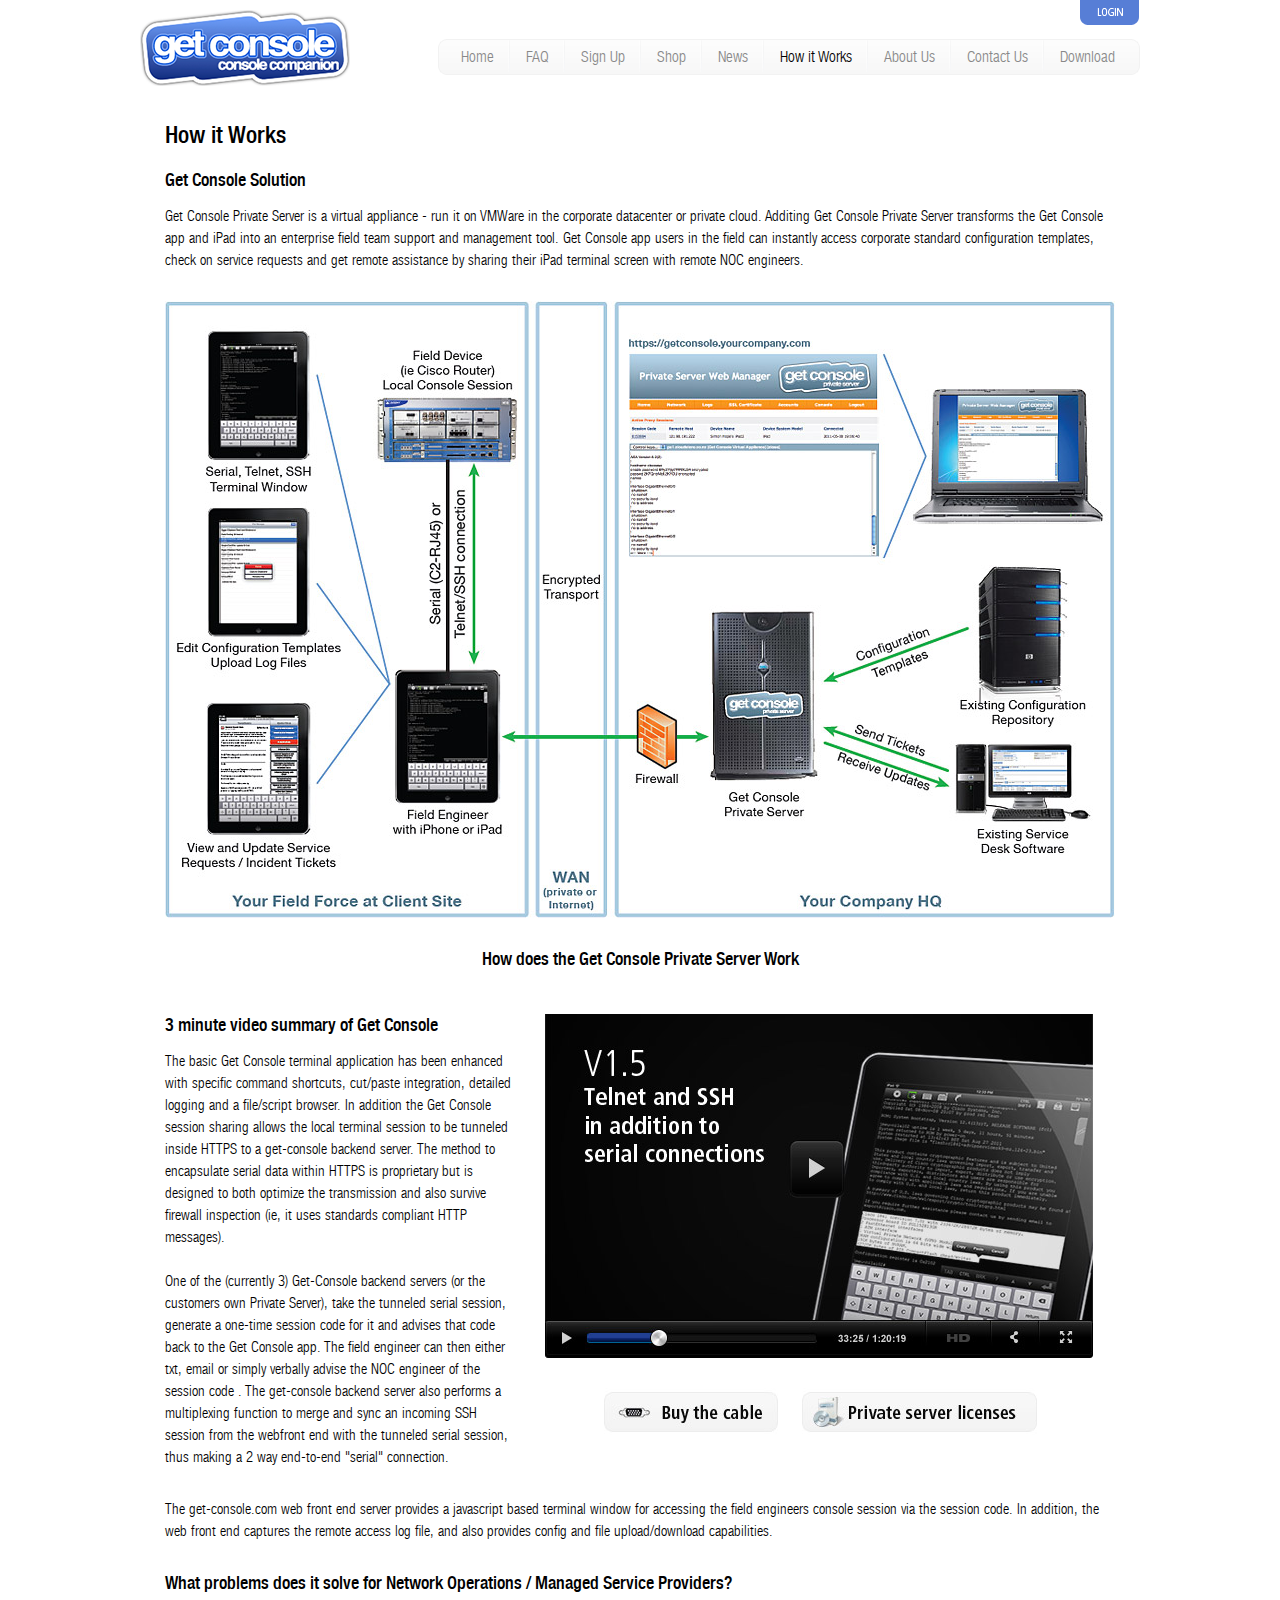
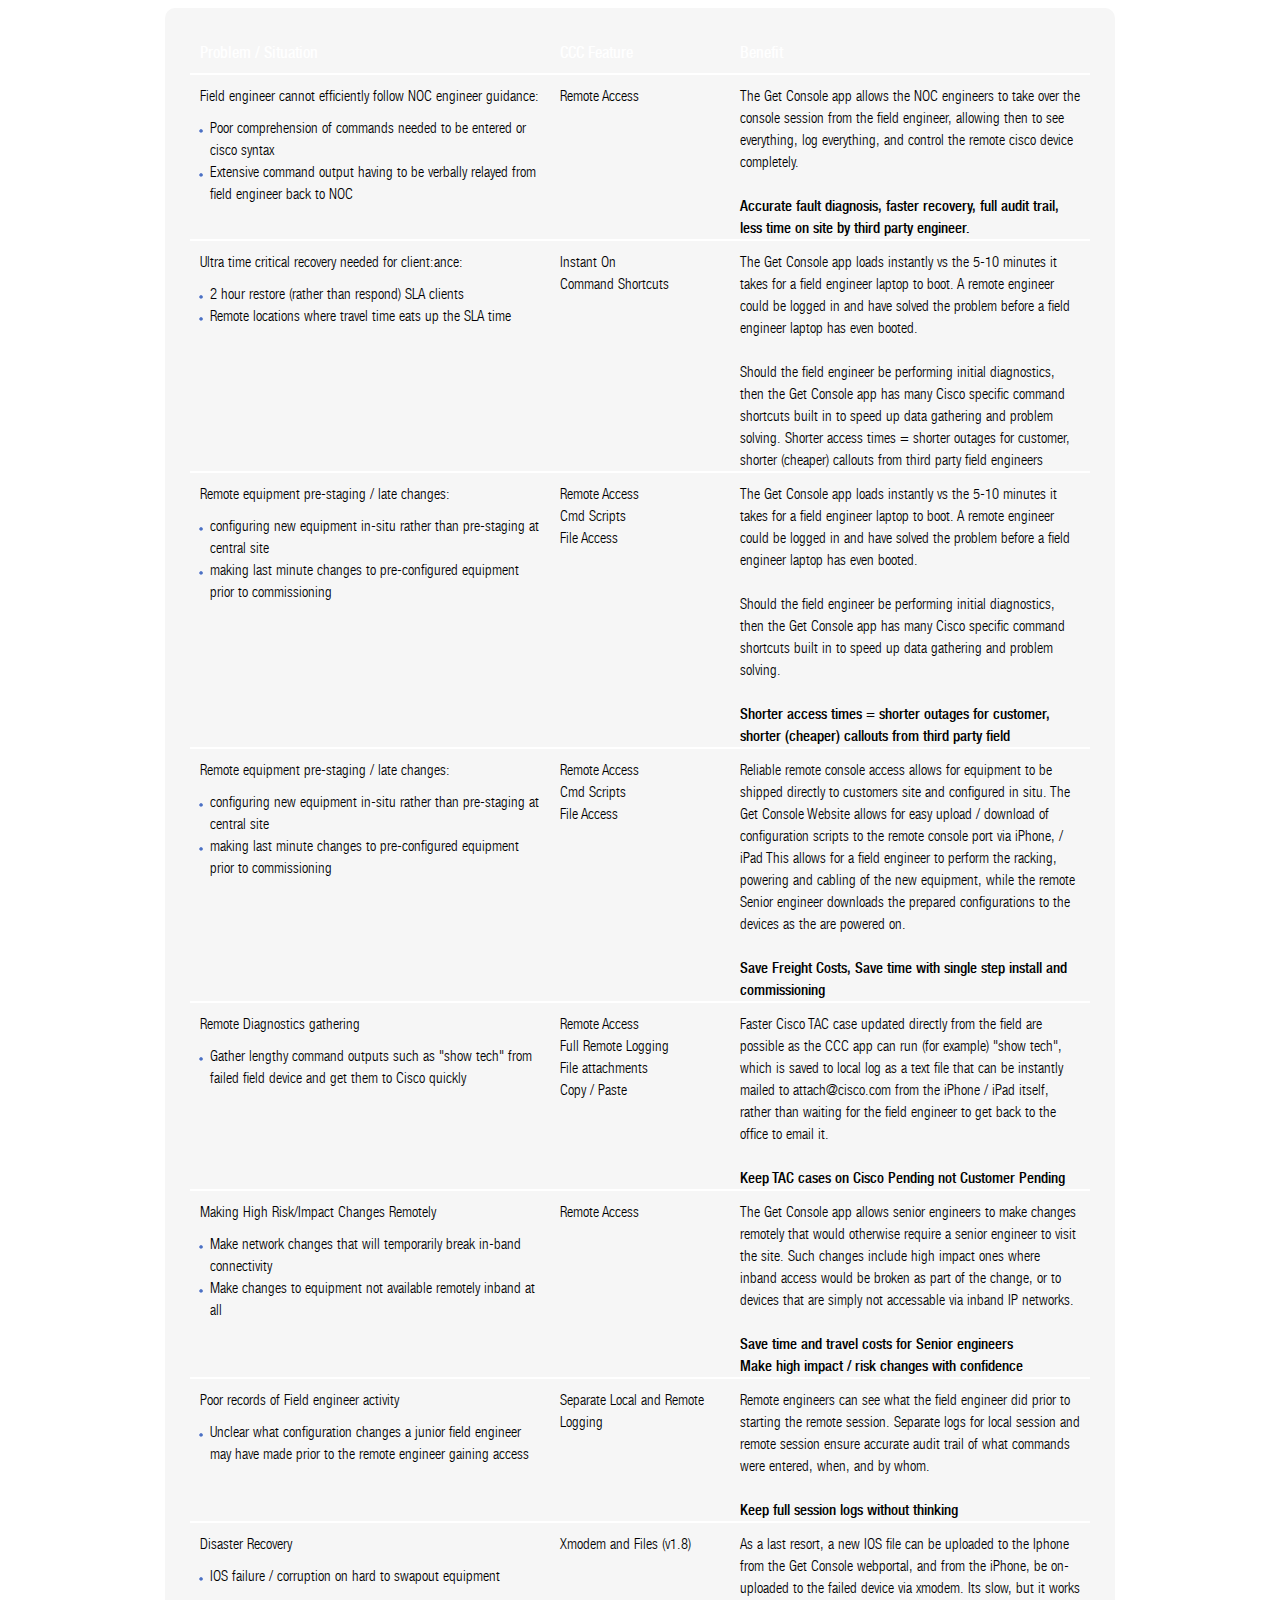
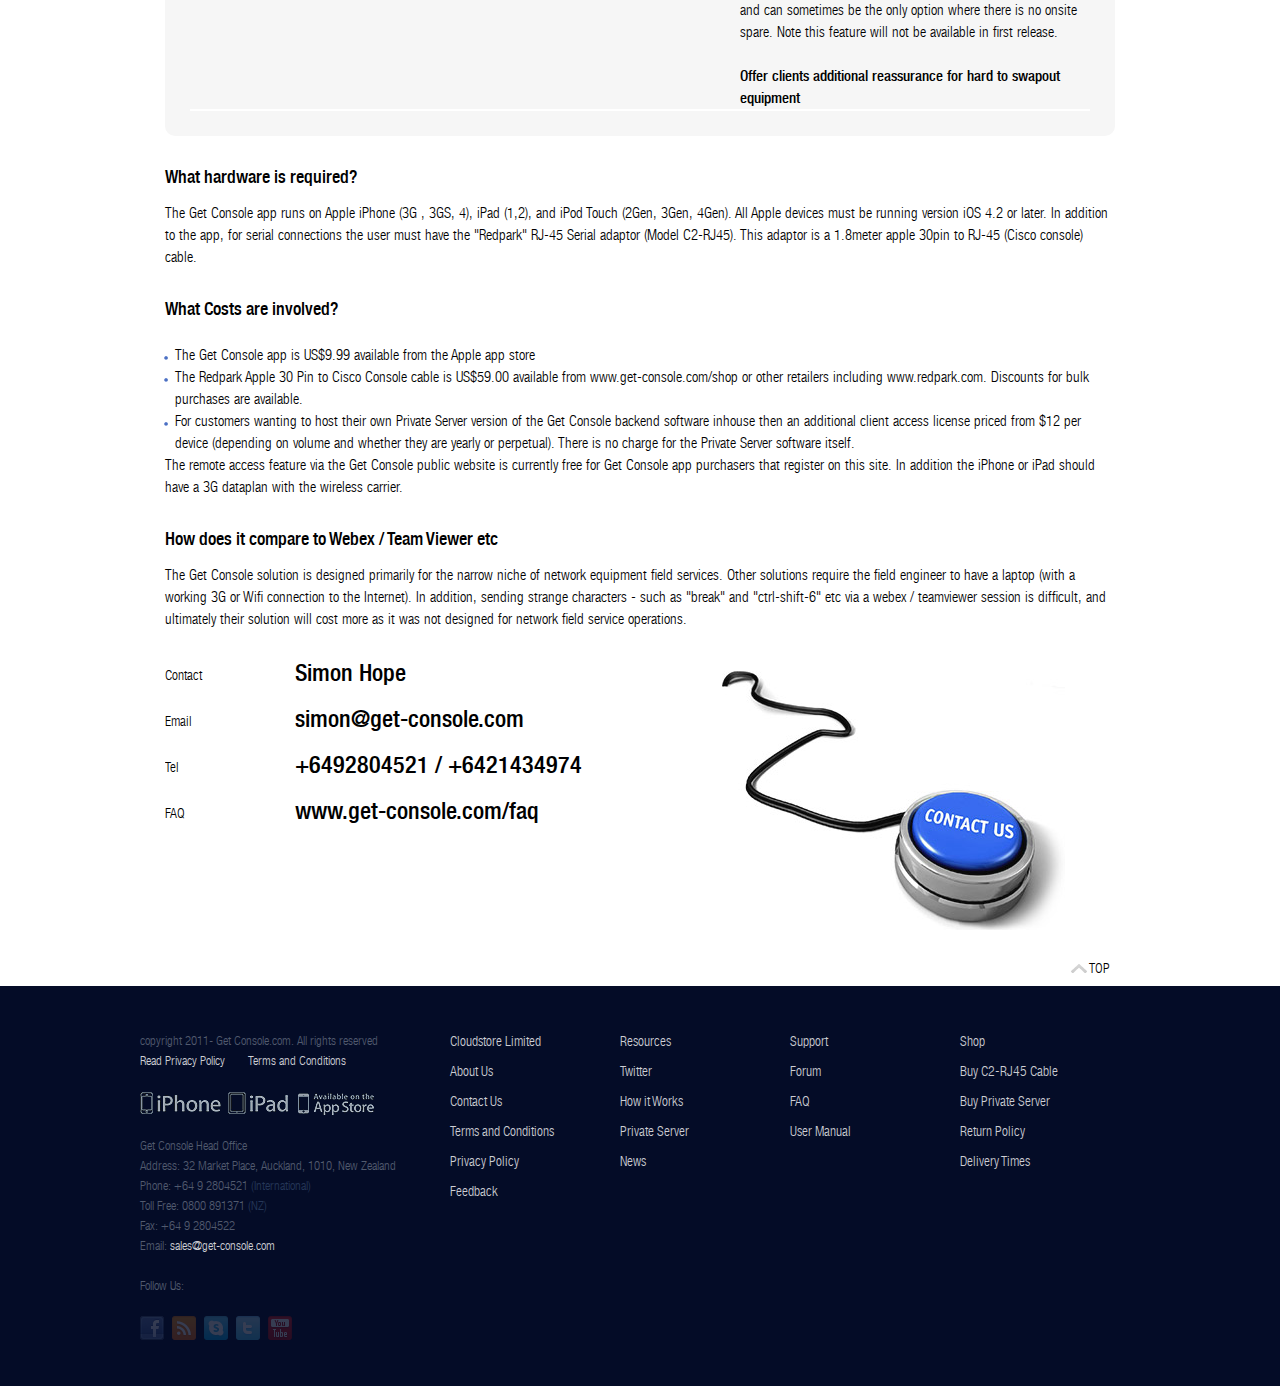
<file: howitworks.html>
<!DOCTYPE html PUBLIC "-//W3C//DTD XHTML 1.0 Transitional//EN" "http://www.w3.org/TR/xhtml1/DTD/xhtml1-transitional.dtd">
<html xmlns="http://www.w3.org/1999/xhtml">
<head>
<meta http-equiv="Content-Type" content="text/html; charset=utf-8" />
<title>Get Console for Cisco - iPhone and iPad Serial Cables</title>

<meta name="keywords" content="Cisco, iPhone, iPad, Serial, RS232, Redpark, Console, C2-RJ45, iphone serial cable, cisco console port, console companion">
<meta name="description" content="Get Console is the first ipad and iphone serial port application for cisco networking devices, providing serial connectivity without jailbreaking">
<link href="css/reset.css" rel="stylesheet" type="text/css" />
<link href="fonts/fonts.css" rel="stylesheet" type="text/css" media="all" />
<link href="css/global.css" rel="stylesheet" type="text/css" media="all" />
<script type="text/javascript" src="js/jquery-1.6.1.js"></script>    
<script type='text/javascript' src='js/jquery.simplemodal.js'></script>
<script type='text/javascript' src='js/osx.js'></script>
</head>

<body>

<div id="wrapper">
	<div id="header">
    	<div class="logo" id="top"><a href="#"><img src="images/get-console-logo.png" alt="Get Console" width="210" height="76" border="0" /></a>
        </div>
        
    <div class="header-right">
            <div class="login" id='osx-modal'> <a href="#" class='osx'><img src="images/bt-login.png" alt="Login" width="59" height="25" border="0" /></a>

	
                <!-- modal content -->
                <div id="osx-modal-content">
                    <div id="osx-modal-title">User Login</div>
                    <div class="close">
                    <a href="#" class="simplemodal-close">X</a></div>
                    <div id="osx-modal-data">
                        <p>
                        <form>
                        Username <input name="username" type="text" id="username" class="loginformfld">
                        Password <input name="password" type="text" id="password" class="loginformfld">
                        <input name="login" type="button" value="Login" id="login" class="loginbutton">
                        </form>
                      </p>
                      <p><a href="#">New User? Sign up</a>&nbsp;&nbsp;&nbsp;&nbsp;<a href="#">Forgot your password?</a></p>
                    </div>
                </div>

            
            </div>
            <div class="clearfloat"></div>
            
          <div class="navigation">
            <ul>
              <li><a href="index.html">Home</a></li>
              <span><img src="images/sep.png"  width="2" height="32" alt=" " /></span>
              <li><a href="faq.html">FAQ</a></li>
              <span><img src="images/sep.png"  width="2" height="32" alt=" " /></span>
              <li><a href="signup.html">Sign Up</a></li>
              <span><img src="images/sep.png"  width="2" height="32" alt=" " /></span>
              <li><a href="shop.html">Shop</a></li>
              <span><img src="images/sep.png"  width="2" height="32" alt=" " /></span>
              <li><a href="news.html">News</a></li>
              <span><img src="images/sep.png"  width="2" height="32" alt=" " /></span>
              <li class="select"><a href="howitworks.html">How it Works</a></li>
              <span><img src="images/sep.png"  width="2" height="32" alt=" " /></span>
              <li><a href="aboutus.html">About Us</a></li>
              <span><img src="images/sep.png"  width="2" height="32" alt=" " /></span>
              <li><a href="contactus.html">Contact Us</a></li>
              <span><img src="images/sep.png"  width="2" height="32" alt=" " /></span>
              <li><a href="download.html">Download</a></li>                
            </ul>
          </div><!--navigation-->
      </div><!--header0right-->
    </div><!--header-->
    
    <div class="clearfloat"></div>
      
    <div id="content">
    
    <div class="content-text">
      <h1>How it Works</h1>
      
      <h2>Get Console Solution</h2>
      
      <p>
      Get Console Private Server is a virtual appliance - run it on VMWare in the corporate datacenter or private cloud. Additing Get Console Private Server transforms the Get Console app and iPad into an enterprise field team support and management tool. Get Console app users in the field can instantly access corporate standard configuration templates, check on service requests and get remote assistance by sharing their iPad terminal screen with remote NOC engineers.</p>
      <div class="spacer"></div>
      
      <img src="images/working.jpg" alt="How Get Console Works" width="950" height="617" border="0" />
      <div class="spacer"></div>
      <center><h2>How does the Get Console Private Server Work</h2></center>
      <div class="spacer"></div>
      
      <div class="work-left">
        <h2>3 minute video summary of Get Console</h2>
        <p>The basic Get Console terminal application has been enhanced with specific command shortcuts, cut/paste integration, detailed logging and a file/script browser. In addition the Get Console session sharing allows the local terminal session to be tunneled inside HTTPS to a get-console backend server. The method to encapsulate serial data within HTTPS is proprietary but is designed to both optimize the transmission and also survive firewall inspection (ie, it uses standards compliant HTTP messages).</p><br />

        <p>One of the (currently 3) Get-Console backend servers (or the customers own Private Server), take the tunneled serial session, generate a one-time session code for it and advises that code back to the Get Console app. The field engineer can then either txt, email or simply verbally advise the NOC engineer of the session code . The get-console backend server also performs a multiplexing function to merge and sync an incoming SSH session from the webfront end with the tunneled serial session, thus making a 2 way end-to-end "serial" connection.</p>
      </div>
      
      <div class="work-right"> <img src="images/video-screen.jpg" alt="Video Demonstraion of Get Console's Working" width="548" height="344" border="0" />
        <div class="spacer"></div>
        <div class="work-btns">
        <a href="#"><img src="images/bt-buycable.jpg" alt="Buy the Cable" width="174" height="47" border="0" /></a>
        <a href="#"><img src="images/bt-prvservlicnse.jpg" alt="Private Server License" width="235" height="47" border="0" /></a>
        </div>
      </div>
      <div class="clearfloat"></div>
      <div class="spacer"></div>
      
      <p>The get-console.com web front end server provides a javascript based terminal window for accessing the field engineers console session via the session code. 
In addition, the web front end captures the remote access log file, and also provides config and file upload/download capabilities.</p>

      <div class="spacer"></div>
      <h2>What problems does it solve for Network Operations / Managed Service Providers?</h2>
      
      <div class="worktbl">
       
       <table width="100%" border="0" cellspacing="0" cellpadding="0">
         <thead>
          <tr>
            <td width="40%">Problem / Situation</td>
            <td width="20%">CCC Feature</td>
            <td width="40%">Benefit</td>
          </tr>
         </thead>
          
          <tbody>
          <tr>
            <td>
              <p>Field engineer cannot efficiently follow NOC engineer guidance:</p>
              <ul>
                <li>Poor comprehension of commands needed to be entered or cisco syntax</li>
                <li>Extensive command output having to be verbally relayed from field engineer back to NOC</li>
                </ul>
              </td>
            <td>
              <p>Remote Access</p>
              </td>
            <td>
              <p>The Get Console app allows the NOC engineers to take over the console session from the field engineer, allowing then to see everything, log everything, and control the remote cisco device completely.</p><br />
              
              <p><strong>Accurate fault diagnosis, faster recovery, full audit trail, less time on site by third party engineer.</strong></p>
              </td>
          </tr>
          <tr>
            <td><p>Ultra time critical recovery needed for client:ance:</p>
              <ul>
                <li>2 hour restore (rather than respond) SLA clients</li>
                <li>Remote locations where travel time eats up the SLA time</li>
              </ul></td>
            <td><p>Instant On<br />
              Command Shortcuts</p></td>
            <td><p>The Get Console app loads instantly vs the 5-10 minutes it takes for a field engineer laptop to boot. A remote engineer could be logged in and have solved the problem before a field engineer laptop has even booted.</p><br />

           <p> Should the field engineer be performing initial diagnostics, then the Get Console app has many Cisco specific command shortcuts built in to speed up data gathering and problem solving.
Shorter access times = shorter outages for customer, shorter (cheaper) callouts from third party field engineers</p></td>
          </tr>
          <tr>
            <td><p>Remote equipment pre-staging / late changes:</p>
              <ul>
                <li>configuring new equipment in-situ rather than pre-staging at central site</li>
                <li>making last minute changes to pre-configured equipment prior to commissioning</li>
              </ul></td>
            <td><p>Remote Access<br />
              Cmd Scripts<br />
              File Access</p></td>
            <td><p>The Get Console app loads instantly vs the 5-10 minutes it takes for a field engineer laptop to boot. A remote engineer could be logged in and have solved the problem before a field engineer laptop has even booted.</p><br />

            <p>Should the field engineer be performing initial diagnostics, then the Get Console app has many Cisco specific command shortcuts built in to speed up data gathering and problem solving.</p><br />

            <p><strong>Shorter access times = shorter outages for customer, shorter (cheaper) callouts from third party field </strong></p></td>
          </tr>
          <tr>
            <td><p>Remote equipment pre-staging / late changes:</p>
              <ul>
                <li>configuring new equipment in-situ rather than pre-staging at central site</li>
                <li>making last minute changes to pre-configured equipment prior to commissioning</li>
              </ul></td>
            <td>
            	<p>Remote Access</p>
                <p>Cmd Scripts</p>
                <p>File Access</p>
             </td>
            <td>
            <p>Reliable remote console access allows for equipment to be shipped directly to customers site and configured in situ. The Get Console Website allows for easy upload / download of configuration scripts to the remote console port via iPhone, / iPad
This allows for a field engineer to perform the racking, powering and cabling of the new equipment, while the remote Senior engineer downloads the prepared configurations to the devices as the are powered on.</p><br />
    
            <p><strong>Save Freight Costs, Save time with single step install and commissioning</strong></p>
          </td>
          </tr>
          <tr>
            <td><p>Remote Diagnostics gathering</p>
              <ul>
                <li>Gather lengthy command outputs such as "show tech" from failed field device and get them to Cisco quickly</li>
              </ul></td>
            <td><p>Remote Access</p>
                <p>Full Remote Logging</p>
                <p>File attachments</p>
                <p>Copy / Paste</p></td>
            <td><p>Faster Cisco TAC case updated directly from the field are possible as the CCC app can run (for example) "show tech", which is saved to local log as a text file that can be instantly mailed to attach@cisco.com from the iPhone / iPad itself, rather than waiting for the field engineer to get back to the office to email it.</p><br />

            <p><strong>Keep TAC cases on Cisco Pending not Customer Pending</strong></p></td>
          </tr>
          <tr>
            <td><p>Making High Risk/Impact Changes Remotely</p>
              <ul>
                <li>Make network changes that will temporarily break in-band connectivity</li>
                <li>Make changes to equipment not available remotely inband at all</li>
              </ul></td>
            <td><p>Remote Access</p></td>
            <td><p>The Get Console app allows senior engineers to make changes remotely that would otherwise require a senior engineer to visit the site. Such changes include high impact ones where inband access would be broken as part of the change, or to devices that are simply not accessable via inband IP networks.</p><br />

        <p><strong>Save time and travel costs for Senior engineers</strong></p>
        <p><strong>Make high impact / risk changes with confidence</strong></p></td>
          </tr>
          <tr>
            <td><p>Poor records of Field engineer activity</p>
              <ul>
                <li>Unclear what configuration changes a junior field engineer may have made prior to the remote engineer gaining access</li>
              </ul></td>
            <td><p>Separate Local and Remote Logging</p></td>
            <td><p>Remote engineers can see what the field engineer did prior to starting the remote session. Separate logs for local session and remote session ensure accurate audit trail of what commands were entered, when, and by whom.</p><br />

            <p><strong>Keep full session logs without thinking</strong></p></td>
          </tr>
          <tr>
            <td><p>Disaster Recovery</p>
              <ul>
                <li>IOS failure / corruption on hard to swapout equipment</li>
              </ul></td>
            <td><p>Xmodem and Files (v1.8)</p></td>
            <td><p>As a last resort, a new IOS file can be uploaded to the Iphone from the Get Console webportal, and from the iPhone, be on-uploaded to the failed device via xmodem. Its slow, but it works and can sometimes be the only option where there is no onsite spare.
Note this feature will not be available in first release.</p><br />

            <p><strong>Offer clients additional reassurance for hard to swapout equipment</strong></p></td>
          </tr>
          </tbody>
          
       </table>
       
      </div><!--worktbl-->
      
      <div class="spacer"></div>
      
      <h2>What hardware is required?</h2>
      
      <p>
      The Get Console app runs on Apple iPhone (3G , 3GS, 4), iPad (1,2), and iPod Touch (2Gen, 3Gen, 4Gen). All Apple devices must be running version iOS 4.2 or later. In addition to the app, for serial connections the user must have the "Redpark" RJ-45 Serial adaptor (Model C2-RJ45). This adaptor is a 1.8meter apple 30pin to RJ-45 (Cisco console) cable.</p>
      <div class="spacer"></div>       
       
      <h2>What Costs are involved?</h2>
      
      <p>
      <ul style="list-style:decimal">
      
        <li>The Get Console app is US$9.99 available from the Apple app store</li>
        <li>The Redpark Apple 30 Pin to Cisco Console cable is US$59.00 available from www.get-console.com/shop or other retailers including www.redpark.com. Discounts for bulk purchases are available.</li>
        <li>For customers wanting to host their own Private Server version of the Get Console backend software inhouse then an additional client access license priced from $12 per device (depending on volume and whether they are yearly or perpetual). There is no charge for the Private Server software itself.</li>
      </ul>

The remote access feature via the Get Console public website is currently free for Get Console app purchasers that register on this site.
In addition the iPhone or iPad should have a 3G dataplan with the wireless carrier.</p>
      <div class="spacer"></div>       
       
      <h2>How does it compare to Webex / Team Viewer etc</h2>
      
      <p>
      The Get Console solution is designed primarily for the narrow niche of network equipment field services. Other solutions require the field engineer to have a laptop (with a working 3G or Wifi connection to the Internet). In addition, sending strange characters - such as "break" and "ctrl-shift-6" etc via a webex / teamviewer session is difficult, and ultimately their solution will cost more as it was not designed for network field service operations.</p>
      <div class="spacer"></div>   
      
      <div class="contact-right">
       <div class="big">
        <span>Contact</span>	Simon Hope
        <div class="spacer1"></div>
        <span>Email	</span>		simon@get-console.com
        <div class="spacer1"></div>
        <span>Tel	</span>		+6492804521 / +6421434974 
        <div class="spacer1"></div>
        <span>FAQ</span>		www.get-console.com/faq
       </div>
       
      </div>
      
      
      
      <div class="clearfloat"></div>
      
      </div><!--contenttext-->
	</div><!--content-->
    <div class="clearfloat"></div>
    
    <div class="top">
        <a href="#top">
        <img src="images/icon-top.png" alt="top" width="16" height="9" border="0" />
        TOP
        </a>
    </div>
    
</div> <!--wrapper-->

<div id="footer-container">
  <div id="footer">
    <div class="footer-copyright">
        <p>copyright 2011- Get Console.com. All rights reserved</p>
        <p><a href="#">Read Privacy Policy</a> <a href="#">Terms and Conditions</a> </p>
        <a href="#"><img src="images/icon-iphone-ipad.png" alt="Iphone / Ipad" width="237" height="25" border="0" style="margin: 20px 0;" /></a>
        
        <p>Get Console Head Office</p>
        <p>Address: 32 Market Place, Auckland, 1010, New Zealand</p>
        <p>Phone: +64 9 2804521 <span style="color:#253758;">(International)</span></p>
        <p>Toll Free: 0800 891371 <span style="color:#253758;">(NZ)</span></p>
        <p>Fax: +64 9 2804522</p>
        <p>Email: <a href="mailto:sales@get-console.com">sales@get-console.com</a></p>

        <br />
            <div class="social">
                <p>Follow Us:</p><br />
                <a href="#"><img src="images/icon-fb.png" alt="Facebook" border="0" /></a>
                <a href="#"><img src="images/icon-rss.png" alt="Facebook" border="0" /></a>
                <a href="#"><img src="images/icon-sk.png" alt="Facebook" border="0" /></a>
                <a href="#"><img src="images/icon-tw.png" alt="Facebook" border="0" /></a>
                <a href="#"><img src="images/icon-yt.png" alt="Facebook" border="0" /></a>
            </div>
        </div>
    
       <div class="footer-col">
        <p><a href="#">Cloudstore Limited</a></p>
        <p><a href="#">About Us</a></p>
        <p><a href="#">Contact Us</a></p>
        <p><a href="#">Terms and Conditions</a></p>
        <p><a href="#">Privacy Policy</a></p>
        <p><a href="#">Feedback</a></p>   
</div>
      
       <div class="footer-col">
        <p><a href="#">Resources</a></p>
        <p><a href="#">Twitter</a></p>
        <p><a href="#">How it Works</a></p>
        <p><a href="#">Private Server</a></p>
        <p><a href="#">News</a></p>
</div>
      
       <div class="footer-col">
        <p><a href="#">Support</a></p>
        <p><a href="#">Forum</a></p>
        <p><a href="#">FAQ</a></p>
        <p><a href="#">User Manual</a></p>
</div>
      
       <div class="footer-col" style="margin-right: 0;">
        <p><a href="#">Shop</a></p>
        <p><a href="#">Buy C2-RJ45 Cable</a></p>
        <p><a href="#">Buy Private Server</a></p>
        <p><a href="#">Return Policy</a></p>
        <p><a href="#">Delivery Times</a></p>   
</div>
      
      
    </div> <!--footer-->
</div><!--footer-container-->


</body>
</html>
</file>
<file: fonts/fonts.css>
/* Generated by Font Squirrel (http://www.fontsquirrel.com) on September 10, 2011 */



@font-face {
    font-family: 'HelveticaNeueLTStd47LtCn';
    src: url('helveticaneueltstd-ltcn-webfont.eot');
    src: local('☺'), url('helveticaneueltstd-ltcn-webfont.woff') format('woff'), url('helveticaneueltstd-ltcn-webfont.ttf') format('truetype'), url('helveticaneueltstd-ltcn-webfont.svg#HelveticaNeueLTStd47LtCn') format('svg');
    font-weight: normal;
    font-style: normal;
}

@font-face {
    font-family: 'HelveticaNeueLTStd47LtCnOb';
    src: url('helveticaneueltstd-ltcno-webfont.eot');
    src: local('☺'), url('helveticaneueltstd-ltcno-webfont.woff') format('woff'), url('helveticaneueltstd-ltcno-webfont.ttf') format('truetype'), url('helveticaneueltstd-ltcno-webfont.svg#HelveticaNeueLTStd47LtCnOb') format('svg');
    font-weight: normal;
    font-style: normal;
}

@font-face {
    font-family: 'HelveticaNeueLTStd37ThCn';
    src: url('helveticaneueltstd-thcn-webfont.eot');
    src: local('☺'), url('helveticaneueltstd-thcn-webfont.woff') format('woff'), url('helveticaneueltstd-thcn-webfont.ttf') format('truetype'), url('helveticaneueltstd-thcn-webfont.svg#HelveticaNeueLTStd37ThCn') format('svg');
    font-weight: normal;
    font-style: normal;
}

@font-face {
    font-family: 'HelveticaNeueLTStd37ThCnOb';
    src: url('helveticaneueltstd-thcno-webfont.eot');
    src: local('☺'), url('helveticaneueltstd-thcno-webfont.woff') format('woff'), url('helveticaneueltstd-thcno-webfont.ttf') format('truetype'), url('helveticaneueltstd-thcno-webfont.svg#HelveticaNeueLTStd37ThCnOb') format('svg');
    font-weight: normal;
    font-style: normal;
}

@font-face {
    font-family: 'HelveticaNeueLTStd67MdCn';
    src: url('helveticaneueltstd-mdcn-webfont.eot');
    src: url('helveticaneueltstd-mdcn-webfont.eot?#iefix') format('embedded-opentype'),
         url('helveticaneueltstd-mdcn-webfont.woff') format('woff'),
         url('helveticaneueltstd-mdcn-webfont.ttf') format('truetype'),
         url('helveticaneueltstd-mdcn-webfont.svg#HelveticaNeueLTStd67MdCn') format('svg');
    font-weight: normal;
    font-style: normal;

}
</file>
<file: css/global.css>
body { font: normal 14px 'HelveticaNeueLTStd47LtCn';}
a {color:#000; text-decoration:none;}
a:hover {opacity: .85;}
strong { font-family:'HelveticaNeueLTStd67MdCn';}
em {font-style:italic;}
.spacer {height:30px;}
.spacer1 {height:20px;}


/*text selection code*/
::-moz-selection{background:#000; color:#fff; text-shadow:none;}
::selection {background:#000; color:#fff; text-shadow: 0; }
a:link {-webkit-tap-highlight-color:#000;}

.clearfloat {clear:both; height:0; overflow:hidden; display:block;}

#wrapper {width:1000px; margin:0 auto; padding: 0 25px; overflow:hidden;}
/*header*/

#header { margin-bottom:120px;}
.header-right {float: right;}

.logo { float: left; width: 150px; text-align:right; margin-top:10px;}

.login {float: right; width: 60px;}
.login a:hover { opacity: .8;}

.navigation { float: right; width: 702px; background:url(../images/nav-bg.png) top no-repeat; margin-top:10px; font-size:16px;}
.navigation ul {margin-left:7px;}
.navigation li {float: left; }

.navigation li a {  display:inline-block;  padding: 12px 14px 12px 16px; text-align:right; color:#888;}
.navigation li a:hover, .navigation .select a  { color:#000; }
.navigation span {float:left; margin-top: 5px;}

/*content*/

#content {}
.content-text { font: normal 15px/22px 'HelveticaNeueLTStd47LtCn'; padding:0 25px;}
#content h1 {font: normal 24px 'HelveticaNeueLTStd67MdCn'; margin-bottom:20px; }
#content h2 {font: normal 18px 'HelveticaNeueLTStd67MdCn'; margin-bottom:15px;}
#content h3 { float:right; font: normal 14px 'HelveticaNeueLTStd47LtCn'; margin-top: 3px;}
#content h3 a { color:#3b5cb2;}
.content-left { float: left; width:700px;}
.content-box { width:200px; margin: 0 50px 50px 0; text-align: center; line-height:20px; float:left;}
.content-box h1 {font: normal 22px 'HelveticaNeueLTStd67MdCn'; margin: 30px 0 10px 0;}
.iconcont {height:100px;}
.content-right {float:right; width:250px; }
.content-right h1 {font: normal 24px 'HelveticaNeueLTStd67MdCn'; margin-bottom:20px;}
.bl-bx { background: url(../images/box-blue.png) center top no-repeat;  color:#fff; margin-left:-20px; padding: 20px 30px 35px 30px;}
.blue-txt {color:#213c90; padding:10px 0 20px 0; font: normal 14px 'HelveticaNeueLTStd47LtCnOb';}
.gr-bx  { background: url(../images/box-gray.png) center top no-repeat;  color:#666; margin-left:-20px; padding: 20px 30px 35px 30px;}
.gr-txt { padding:10px 0 20px 0; font: normal 14px 'HelveticaNeueLTStd47LtCnOb';}
.buttons img { text-align:center;}
.top { float:right; margin: 30px 30px 10px 0;}
.contact-left {width: 210px; margin-right:40px; float: left;}
.contact-right { float:left;}
.contact-right span {width: 130px; float:left; font: normal 14px/30px 'HelveticaNeueLTStd47LtCn';}
.formfld { background:url(../images/formfld.jpg) no-repeat; width: 495px; border:none; margin-bottom: 15px; padding:  8px; outline:none;}
.textarea { background:url(../images/textfld.jpg) no-repeat; width: 495px; border:none; margin-bottom: 15px; padding:  8px; height: 31px;  padding-bottom:100px; outline:none; }
.frmbutton {margin: 20px 0; background:url(../images/submit.png) no-repeat; color:#fff; font: normal 16px 'HelveticaNeueLTStd67MdCn'; border: none; width: 106px; height: 27px; text-align:center;}
.work-left {float:left; width: 350px;}
.work-right {float: right; width: 570px; text-align:left;}
.work-btns { text-align:center; }
.work-btns img {margin-right: 20px;}
.worktbl {background: #f6f6f6; padding:25px;
-moz-border-radius: 10px;
-webkit-border-radius: 10px;
-khtml-border-radius: 10px;
border-radius: 10px;}
thead {font: normal 16px 'HelveticaNeueLTStd67MdCn';}
td {height: 30px; border-bottom: 2px solid #fff; padding :20px 20px 20px 0;}
.content-text ul {padding: 10px 0 0 10px;}
.content-text li {	list-style-position:outside;	list-style-image: url(../images/dor.jpg);	list-style-type: none;}
.big {font:  normal 24px/26px 'HelveticaNeueLTStd67MdCn'; overflow:hidden; background:url(../images/contact.jpg) right bottom no-repeat; width: 900px; height: 270px;}
#footer .social a { padding:0; margin-right:5px; opacity:.2;}
#footer .social a:hover {opacity:.9; }

.faqright {float: right; width: 720px;}
.faqleft {float: left; width:240px;}
.faqright a {color:#466cc2;}
.left-nav { font: normal 15px/16px 'HelveticaNeueLTStd47LtCn';  }
.left-nav-top {background:url(../images/leftnav-header.png) top no-repeat; color:#fff;padding: 13px 25px; display:block; margin-left:-10px;  }
.left-nav-bt { background: url(../images/left-nav-bt.png) bottom no-repeat;}
.leftnavmiddle li { background:url(../images/left-nav-hr.png) repeat-y;}
.leftnavmiddle li  a { padding: 13px; display:block;}
.leftnavmiddle li  a:hover { background:url(../images/leftnav-hover.png)  repeat-y; color:#fff;}
.table { background:url(../images/tablebg.jpg) center top repeat-x;}
thead td { color:#Fff; padding:10px 10px 0 10px; margin:0;}
tbody td {padding:10px 10px 0 10px;}


/*footer*/

#footer-container { background: #040c27; line-height:20px; overflow:hidden;}
#footer  { color:#515a6e; width:1000px; margin: 0 auto ; padding: 40px 25px; overflow:hidden;  }
#footer a {color:#cdced4; margin-right:20px;}
.footer-copyright {float: left; width: 300px; font-size:13px; margin: 5px 10px 0 0;}
.footer-col { float: left; width: 150px; margin-right: 20px; line-height:30px;}


/*login box*/
#osx-modal-content, #osx-modal-data {display:none;}

/* Overlay */
#osx-overlay {background-color:#fff; cursor:wait;}

/* Container */
#osx-container {background-color:#F9F9F9; color:#000; font: normal 14px/24px 'HelveticaNeueLTStd47LtCn'; padding-bottom:10px; width:540px; -moz-border-radius-bottomleft:6px; -webkit-border-bottom-left-radius:6px; -moz-border-radius-bottomright:6px; -webkit-border-bottom-right-radius:6px; border-radius:0 0 6px 6px; -moz-box-shadow:0 0 32px #ddd; -webkit-box-shadow:0 0 32px #ddd; box-shadow:0 0 32px #ddd;}
#osx-container a {color:#4a70c4;}
#osx-container a:hover {color:#1a3689;}
#osx-container #osx-modal-title {color:#000; background-color:#ddd; border-bottom:1px solid #ccc; font-weight:bold; padding:5px 15px; text-shadow:0 1px 0 #f4f4f4;}
#osx-container .close {display:none; position:absolute; right:0; top:0;}
#osx-container .close a {display:block; color:#000; font-weight:bold; padding:6px 12px 0; text-decoration:none; text-shadow:0 1px 0 #f4f4f4;}
#osx-container .close a:hover {color:#BD0606;}
#osx-container #osx-modal-data {font-size:14px; padding:6px 15px;}
#osx-container h2 {margin:10px 0 6px;}
#osx-container p {margin-bottom:10px; font-size:13px;}
#osx-container span {color:#777;}
.loginbutton { background: #484848; color:#fff; border:none; padding:4px 10px; font-size:12px;
-moz-border-radius :6px; -webkit-border-radius:6px; border-radius:6px;}
.loginformfld {   border:none;  padding: 5px; margin-right: 10px;outline:none;
-moz-border-radius :6px; -webkit-border-radius:6px; border-radius:6px;}

.connect { width: 280px; float: right;}

.CollapsiblePanel {
margin: 0px;
padding: 0px;
outline:none;}

.CollapsiblePanelTab {
margin: 0px;
padding: 2px;
cursor: pointer;
-moz-user-select: none;
-khtml-user-select: none;
outline:none;}

.CollapsiblePanelContent {	padding: 0;
margin: 0 0 0 20px;}

.CollapsiblePanelTab a {	color: black;
text-decoration: none;}


/*twitter*/

#jstwitter {
  color: #333333;
  padding: 10px 20px 10px 0;}

#jstwitter .tweet {
  margin: 0 auto 15px auto;
  padding: 0 0 15px 0;
  border-bottom: 1px dotted #ccc;}

#jstwitter .tweet a {
  text-decoration: none;
  color: #13c9d0;}

#jstwitter .tweet a:hover {
  text-decoration: underline;}

#jstwitter .tweet .time {
  font-size: 12px;
  line-height: 20px;
  color: #aaa;}
.faqanswer { background:url(../images/faqbg.jpg) left bottom no-repeat; padding: 0 30px 0 10px;}
</file>
<file: css/slider.css>
#banner-container { z-index:-1;}
#banner { margin: 120px auto 50px auto; width: 1000px; overflow: hidden;  background:url(../images/banner-bg.png) center no-repeat;}

#slides {	z-index:100; }
#slides p {font: normal 18px/28px 'HelveticaNeueLTStd37ThCn'; width:550px;}

#slides h1 { font: normal 40px 'HelveticaNeueLTStd37ThCn';}

.banner-bold {font: normal 50px 'HelveticaNeueLTStd67MdCn';}

.slides_container {
	width:900px;
	overflow:hidden;
	position:relative;
	display:none;
	margin-left:40px;
	z-index:100;
}
.slides_container .slide1,.slides_container .slide2,.slides_container .slide3,.slides_container .slide4{
	width:900px; 
	height:440px;
	display:block;
	padding-top:10px;
}
.slides_container .slide1{background:url(../images/banner-1.jpg) center  no-repeat}
.slides_container .slide2{background:url(../images/banner-2.jpg) center no-repeat}
.slides_container .slide3{background:url(../images/banner-3.jpg)  no-repeat}

.prev { float: left;
	width: 30px;
	margin-top: -260px;
	display:block;
	height: 50px;
	z-index:9999;
}

.next { float: right;
	width: 30px;
	margin-top: -260px;
	left:1000px;
	display:block;
	height: 50px;
	z-index:9999;
}

/*bottom dots navigation*/
.pagination {  
	position: relative;   left: 450px;  top:-33px;
	width: 150px; height: 20px;   z-index: 100; }
pagination li {
	float:left;
	padding: 0 10px;
	list-style:none;
	}
.pagination li a {
	width:15px;
	height:0;
	padding-top:14px;
	background : url(../images/pag2.png);
	background-position:0 0;
	float:left;
	overflow:hidden;
	margin-left: 20px;
}
.pagination li.current a {	background: url(../images/pag1.png)  0 -14px;}

#slides .link {
	display:block;
}
.blue-txt {color:#213c90; margin-bottom:10px;}
.gr-box {}

.banner-bt { text-align:right; margin: 150px 0 0 0; z-index:1000;}
.banner-bt2 { text-align:right; margin: 75px 0 0 0; z-index:1000;}
.banner-bt3 { text-align:center; margin: 345px 0 0 0; z-index:1000;}
.slide3-txt {margin-left: 420px;}
</file>
